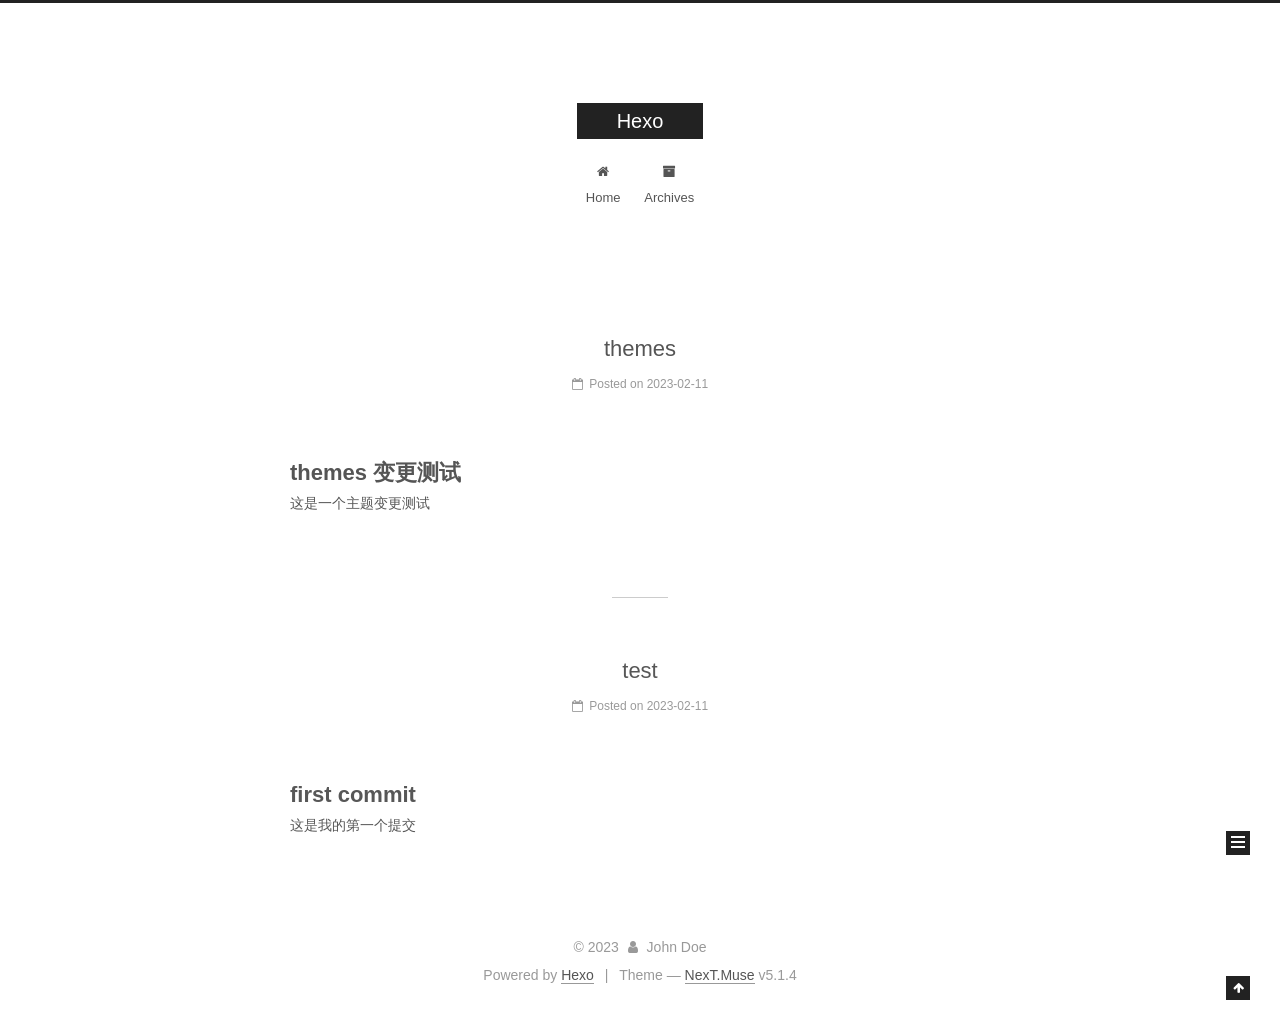
<file: index.html>
<!DOCTYPE html>



  


<html class="theme-next muse use-motion" lang="en">
<head>
  <meta charset="UTF-8"/>
<meta http-equiv="X-UA-Compatible" content="IE=edge" />
<meta name="viewport" content="width=device-width, initial-scale=1, maximum-scale=1"/>
<meta name="theme-color" content="#222">









<meta http-equiv="Cache-Control" content="no-transform" />
<meta http-equiv="Cache-Control" content="no-siteapp" />
















  
  
  <link href="/lib/fancybox/source/jquery.fancybox.css?v=2.1.5" rel="stylesheet" type="text/css" />







<link href="/lib/font-awesome/css/font-awesome.min.css?v=4.6.2" rel="stylesheet" type="text/css" />

<link href="/css/main.css?v=5.1.4" rel="stylesheet" type="text/css" />


  <link rel="apple-touch-icon" sizes="180x180" href="/images/apple-touch-icon-next.png?v=5.1.4">


  <link rel="icon" type="image/png" sizes="32x32" href="/images/favicon-32x32-next.png?v=5.1.4">


  <link rel="icon" type="image/png" sizes="16x16" href="/images/favicon-16x16-next.png?v=5.1.4">


  <link rel="mask-icon" href="/images/logo.svg?v=5.1.4" color="#222">





  <meta name="keywords" content="Hexo, NexT" />










<meta property="og:type" content="website">
<meta property="og:title" content="Hexo">
<meta property="og:url" content="http://example.com/index.html">
<meta property="og:site_name" content="Hexo">
<meta property="og:locale" content="en_US">
<meta property="article:author" content="John Doe">
<meta name="twitter:card" content="summary">



<script type="text/javascript" id="hexo.configurations">
  var NexT = window.NexT || {};
  var CONFIG = {
    root: '',
    scheme: 'Muse',
    version: '5.1.4',
    sidebar: {"position":"left","display":"post","offset":12,"b2t":false,"scrollpercent":false,"onmobile":false},
    fancybox: true,
    tabs: true,
    motion: {"enable":true,"async":false,"transition":{"post_block":"fadeIn","post_header":"slideDownIn","post_body":"slideDownIn","coll_header":"slideLeftIn","sidebar":"slideUpIn"}},
    duoshuo: {
      userId: '0',
      author: 'Author'
    },
    algolia: {
      applicationID: '',
      apiKey: '',
      indexName: '',
      hits: {"per_page":10},
      labels: {"input_placeholder":"Search for Posts","hits_empty":"We didn't find any results for the search: ${query}","hits_stats":"${hits} results found in ${time} ms"}
    }
  };
</script>



  <link rel="canonical" href="http://example.com/"/>





  <title>Hexo</title>
  








<meta name="generator" content="Hexo 6.3.0"></head>

<body itemscope itemtype="http://schema.org/WebPage" lang="en">

  
  
    
  

  <div class="container sidebar-position-left 
  page-home">
    <div class="headband"></div>

    <header id="header" class="header" itemscope itemtype="http://schema.org/WPHeader">
      <div class="header-inner"><div class="site-brand-wrapper">
  <div class="site-meta ">
    

    <div class="custom-logo-site-title">
      <a href="/"  class="brand" rel="start">
        <span class="logo-line-before"><i></i></span>
        <span class="site-title">Hexo</span>
        <span class="logo-line-after"><i></i></span>
      </a>
    </div>
      
        <p class="site-subtitle"></p>
      
  </div>

  <div class="site-nav-toggle">
    <button>
      <span class="btn-bar"></span>
      <span class="btn-bar"></span>
      <span class="btn-bar"></span>
    </button>
  </div>
</div>

<nav class="site-nav">
  

  
    <ul id="menu" class="menu">
      
        
        <li class="menu-item menu-item-home">
          <a href="/%20" rel="section">
            
              <i class="menu-item-icon fa fa-fw fa-home"></i> <br />
            
            Home
          </a>
        </li>
      
        
        <li class="menu-item menu-item-archives">
          <a href="/archives/%20" rel="section">
            
              <i class="menu-item-icon fa fa-fw fa-archive"></i> <br />
            
            Archives
          </a>
        </li>
      

      
    </ul>
  

  
</nav>



 </div>
    </header>

    <main id="main" class="main">
      <div class="main-inner">
        <div class="content-wrap">
          <div id="content" class="content">
            
  <section id="posts" class="posts-expand">
    
      

  

  
  
  

  <article class="post post-type-normal" itemscope itemtype="http://schema.org/Article">
  
  
  
  <div class="post-block">
    <link itemprop="mainEntityOfPage" href="http://example.com/2023/02/11/themes/">

    <span hidden itemprop="author" itemscope itemtype="http://schema.org/Person">
      <meta itemprop="name" content="">
      <meta itemprop="description" content="">
      <meta itemprop="image" content="/images/avatar.gif">
    </span>

    <span hidden itemprop="publisher" itemscope itemtype="http://schema.org/Organization">
      <meta itemprop="name" content="Hexo">
    </span>

    
      <header class="post-header">

        
        
          <h1 class="post-title" itemprop="name headline">
                
                <a class="post-title-link" href="/2023/02/11/themes/" itemprop="url">themes</a></h1>
        

        <div class="post-meta">
          <span class="post-time">
            
              <span class="post-meta-item-icon">
                <i class="fa fa-calendar-o"></i>
              </span>
              
                <span class="post-meta-item-text">Posted on</span>
              
              <time title="Post created" itemprop="dateCreated datePublished" datetime="2023-02-11T15:42:02+08:00">
                2023-02-11
              </time>
            

            

            
          </span>

          

          
            
          

          
          

          

          

          

        </div>
      </header>
    

    
    
    
    <div class="post-body" itemprop="articleBody">

      
      

      
        
          
            <h1 id="themes-变更测试"><a href="#themes-变更测试" class="headerlink" title="themes 变更测试"></a>themes 变更测试</h1><p>这是一个主题变更测试</p>

          
        
      
    </div>
    
    
    

    

    

    

    <footer class="post-footer">
      

      

      

      
      
        <div class="post-eof"></div>
      
    </footer>
  </div>
  
  
  
  </article>


    
      

  

  
  
  

  <article class="post post-type-normal" itemscope itemtype="http://schema.org/Article">
  
  
  
  <div class="post-block">
    <link itemprop="mainEntityOfPage" href="http://example.com/2023/02/11/test/">

    <span hidden itemprop="author" itemscope itemtype="http://schema.org/Person">
      <meta itemprop="name" content="">
      <meta itemprop="description" content="">
      <meta itemprop="image" content="/images/avatar.gif">
    </span>

    <span hidden itemprop="publisher" itemscope itemtype="http://schema.org/Organization">
      <meta itemprop="name" content="Hexo">
    </span>

    
      <header class="post-header">

        
        
          <h1 class="post-title" itemprop="name headline">
                
                <a class="post-title-link" href="/2023/02/11/test/" itemprop="url">test</a></h1>
        

        <div class="post-meta">
          <span class="post-time">
            
              <span class="post-meta-item-icon">
                <i class="fa fa-calendar-o"></i>
              </span>
              
                <span class="post-meta-item-text">Posted on</span>
              
              <time title="Post created" itemprop="dateCreated datePublished" datetime="2023-02-11T15:12:55+08:00">
                2023-02-11
              </time>
            

            

            
          </span>

          

          
            
          

          
          

          

          

          

        </div>
      </header>
    

    
    
    
    <div class="post-body" itemprop="articleBody">

      
      

      
        
          
            <h1 id="first-commit"><a href="#first-commit" class="headerlink" title="first commit"></a>first commit</h1><p>这是我的第一个提交</p>

          
        
      
    </div>
    
    
    

    

    

    

    <footer class="post-footer">
      

      

      

      
      
        <div class="post-eof"></div>
      
    </footer>
  </div>
  
  
  
  </article>


    
  </section>

  


          </div>
          


          

        </div>
        
          
  
  <div class="sidebar-toggle">
    <div class="sidebar-toggle-line-wrap">
      <span class="sidebar-toggle-line sidebar-toggle-line-first"></span>
      <span class="sidebar-toggle-line sidebar-toggle-line-middle"></span>
      <span class="sidebar-toggle-line sidebar-toggle-line-last"></span>
    </div>
  </div>

  <aside id="sidebar" class="sidebar">
    
    <div class="sidebar-inner">

      

      

      <section class="site-overview-wrap sidebar-panel sidebar-panel-active">
        <div class="site-overview">
          <div class="site-author motion-element" itemprop="author" itemscope itemtype="http://schema.org/Person">
            
              <p class="site-author-name" itemprop="name"></p>
              <p class="site-description motion-element" itemprop="description"></p>
          </div>

          <nav class="site-state motion-element">

            
              <div class="site-state-item site-state-posts">
              
                <a href="/archives/%20%7C%7C%20archive">
              
                  <span class="site-state-item-count">2</span>
                  <span class="site-state-item-name">posts</span>
                </a>
              </div>
            

            

            
              
              
              <div class="site-state-item site-state-tags">
                
                  <span class="site-state-item-count">1</span>
                  <span class="site-state-item-name">tags</span>
                
              </div>
            

          </nav>

          

          

          
          

          
          

          

        </div>
      </section>

      

      

    </div>
  </aside>


        
      </div>
    </main>

    <footer id="footer" class="footer">
      <div class="footer-inner">
        <div class="copyright">&copy; <span itemprop="copyrightYear">2023</span>
  <span class="with-love">
    <i class="fa fa-user"></i>
  </span>
  <span class="author" itemprop="copyrightHolder">John Doe</span>

  
</div>


  <div class="powered-by">Powered by <a class="theme-link" target="_blank" href="https://hexo.io">Hexo</a></div>



  <span class="post-meta-divider">|</span>



  <div class="theme-info">Theme &mdash; <a class="theme-link" target="_blank" href="https://github.com/iissnan/hexo-theme-next">NexT.Muse</a> v5.1.4</div>




        







        
      </div>
    </footer>

    
      <div class="back-to-top">
        <i class="fa fa-arrow-up"></i>
        
      </div>
    

    

  </div>

  

<script type="text/javascript">
  if (Object.prototype.toString.call(window.Promise) !== '[object Function]') {
    window.Promise = null;
  }
</script>









  












  
  
    <script type="text/javascript" src="/lib/jquery/index.js?v=2.1.3"></script>
  

  
  
    <script type="text/javascript" src="/lib/fastclick/lib/fastclick.min.js?v=1.0.6"></script>
  

  
  
    <script type="text/javascript" src="/lib/jquery_lazyload/jquery.lazyload.js?v=1.9.7"></script>
  

  
  
    <script type="text/javascript" src="/lib/velocity/velocity.min.js?v=1.2.1"></script>
  

  
  
    <script type="text/javascript" src="/lib/velocity/velocity.ui.min.js?v=1.2.1"></script>
  

  
  
    <script type="text/javascript" src="/lib/fancybox/source/jquery.fancybox.pack.js?v=2.1.5"></script>
  


  


  <script type="text/javascript" src="/js/src/utils.js?v=5.1.4"></script>

  <script type="text/javascript" src="/js/src/motion.js?v=5.1.4"></script>



  
  

  

  


  <script type="text/javascript" src="/js/src/bootstrap.js?v=5.1.4"></script>



  


  




	





  





  












  





  

  

  

  
  

  

  

  

</body>
</html>
</file>
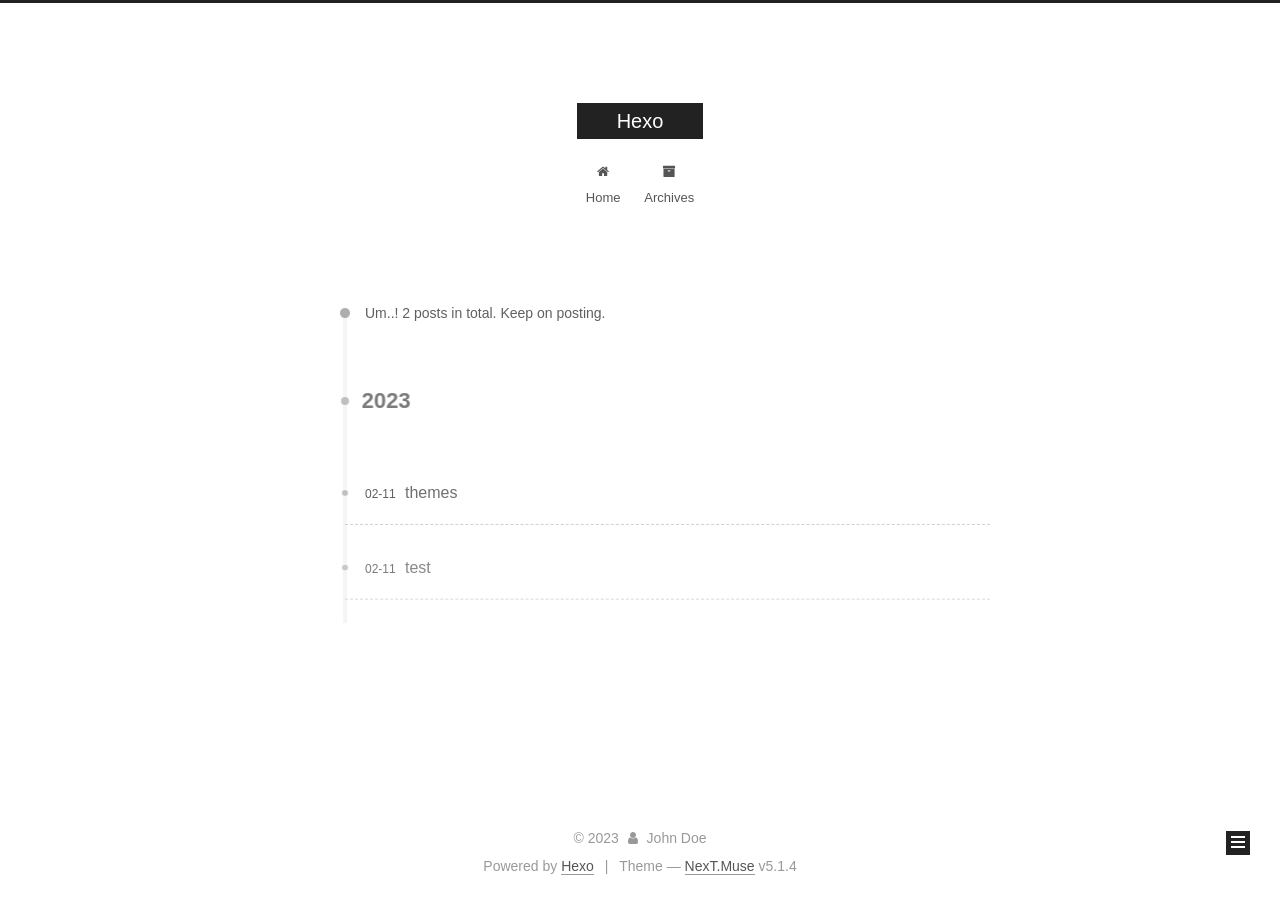
<file: archives/index.html>
<!DOCTYPE html>



  


<html class="theme-next muse use-motion" lang="en">
<head>
  <meta charset="UTF-8"/>
<meta http-equiv="X-UA-Compatible" content="IE=edge" />
<meta name="viewport" content="width=device-width, initial-scale=1, maximum-scale=1"/>
<meta name="theme-color" content="#222">









<meta http-equiv="Cache-Control" content="no-transform" />
<meta http-equiv="Cache-Control" content="no-siteapp" />
















  
  
  <link href="/lib/fancybox/source/jquery.fancybox.css?v=2.1.5" rel="stylesheet" type="text/css" />







<link href="/lib/font-awesome/css/font-awesome.min.css?v=4.6.2" rel="stylesheet" type="text/css" />

<link href="/css/main.css?v=5.1.4" rel="stylesheet" type="text/css" />


  <link rel="apple-touch-icon" sizes="180x180" href="/images/apple-touch-icon-next.png?v=5.1.4">


  <link rel="icon" type="image/png" sizes="32x32" href="/images/favicon-32x32-next.png?v=5.1.4">


  <link rel="icon" type="image/png" sizes="16x16" href="/images/favicon-16x16-next.png?v=5.1.4">


  <link rel="mask-icon" href="/images/logo.svg?v=5.1.4" color="#222">





  <meta name="keywords" content="Hexo, NexT" />










<meta property="og:type" content="website">
<meta property="og:title" content="Hexo">
<meta property="og:url" content="http://example.com/archives/index.html">
<meta property="og:site_name" content="Hexo">
<meta property="og:locale" content="en_US">
<meta property="article:author" content="John Doe">
<meta name="twitter:card" content="summary">



<script type="text/javascript" id="hexo.configurations">
  var NexT = window.NexT || {};
  var CONFIG = {
    root: '',
    scheme: 'Muse',
    version: '5.1.4',
    sidebar: {"position":"left","display":"post","offset":12,"b2t":false,"scrollpercent":false,"onmobile":false},
    fancybox: true,
    tabs: true,
    motion: {"enable":true,"async":false,"transition":{"post_block":"fadeIn","post_header":"slideDownIn","post_body":"slideDownIn","coll_header":"slideLeftIn","sidebar":"slideUpIn"}},
    duoshuo: {
      userId: '0',
      author: 'Author'
    },
    algolia: {
      applicationID: '',
      apiKey: '',
      indexName: '',
      hits: {"per_page":10},
      labels: {"input_placeholder":"Search for Posts","hits_empty":"We didn't find any results for the search: ${query}","hits_stats":"${hits} results found in ${time} ms"}
    }
  };
</script>



  <link rel="canonical" href="http://example.com/archives/"/>





  <title>Archive | Hexo</title>
  








<meta name="generator" content="Hexo 6.3.0"></head>

<body itemscope itemtype="http://schema.org/WebPage" lang="en">

  
  
    
  

  <div class="container sidebar-position-left page-archive">
    <div class="headband"></div>

    <header id="header" class="header" itemscope itemtype="http://schema.org/WPHeader">
      <div class="header-inner"><div class="site-brand-wrapper">
  <div class="site-meta ">
    

    <div class="custom-logo-site-title">
      <a href="/"  class="brand" rel="start">
        <span class="logo-line-before"><i></i></span>
        <span class="site-title">Hexo</span>
        <span class="logo-line-after"><i></i></span>
      </a>
    </div>
      
        <p class="site-subtitle"></p>
      
  </div>

  <div class="site-nav-toggle">
    <button>
      <span class="btn-bar"></span>
      <span class="btn-bar"></span>
      <span class="btn-bar"></span>
    </button>
  </div>
</div>

<nav class="site-nav">
  

  
    <ul id="menu" class="menu">
      
        
        <li class="menu-item menu-item-home">
          <a href="/%20" rel="section">
            
              <i class="menu-item-icon fa fa-fw fa-home"></i> <br />
            
            Home
          </a>
        </li>
      
        
        <li class="menu-item menu-item-archives">
          <a href="/archives/%20" rel="section">
            
              <i class="menu-item-icon fa fa-fw fa-archive"></i> <br />
            
            Archives
          </a>
        </li>
      

      
    </ul>
  

  
</nav>



 </div>
    </header>

    <main id="main" class="main">
      <div class="main-inner">
        <div class="content-wrap">
          <div id="content" class="content">
            

  
  
  
  <div class="post-block archive">
    <div id="posts" class="posts-collapse">
      <span class="archive-move-on"></span>

      <span class="archive-page-counter">
        
        
        
          
        
        Um..! 2 posts in total. Keep on posting.
      </span>

      

        
        
        

        
          
          <div class="collection-title">
            <h1 class="archive-year" id="archive-year-2023">2023</h1>
          </div>
        
        

        

  <article class="post post-type-normal" itemscope itemtype="http://schema.org/Article">
    <header class="post-header">

      <h2 class="post-title">
        
            <a class="post-title-link" href="/2023/02/11/themes/" itemprop="url">
              
                <span itemprop="name">themes</span>
              
            </a>
        
      </h2>

      <div class="post-meta">
        <time class="post-time" itemprop="dateCreated"
              datetime="2023-02-11T15:42:02+08:00"
              content="2023-02-11" >
          02-11
        </time>
      </div>

    </header>
  </article>



      

        
        
        

        
        

        

  <article class="post post-type-normal" itemscope itemtype="http://schema.org/Article">
    <header class="post-header">

      <h2 class="post-title">
        
            <a class="post-title-link" href="/2023/02/11/test/" itemprop="url">
              
                <span itemprop="name">test</span>
              
            </a>
        
      </h2>

      <div class="post-meta">
        <time class="post-time" itemprop="dateCreated"
              datetime="2023-02-11T15:12:55+08:00"
              content="2023-02-11" >
          02-11
        </time>
      </div>

    </header>
  </article>



      

    </div>
  </div>
  
  
  

  



          </div>
          


          

        </div>
        
          
  
  <div class="sidebar-toggle">
    <div class="sidebar-toggle-line-wrap">
      <span class="sidebar-toggle-line sidebar-toggle-line-first"></span>
      <span class="sidebar-toggle-line sidebar-toggle-line-middle"></span>
      <span class="sidebar-toggle-line sidebar-toggle-line-last"></span>
    </div>
  </div>

  <aside id="sidebar" class="sidebar">
    
    <div class="sidebar-inner">

      

      

      <section class="site-overview-wrap sidebar-panel sidebar-panel-active">
        <div class="site-overview">
          <div class="site-author motion-element" itemprop="author" itemscope itemtype="http://schema.org/Person">
            
              <p class="site-author-name" itemprop="name"></p>
              <p class="site-description motion-element" itemprop="description"></p>
          </div>

          <nav class="site-state motion-element">

            
              <div class="site-state-item site-state-posts">
              
                <a href="/archives/%20%7C%7C%20archive">
              
                  <span class="site-state-item-count">2</span>
                  <span class="site-state-item-name">posts</span>
                </a>
              </div>
            

            

            
              
              
              <div class="site-state-item site-state-tags">
                
                  <span class="site-state-item-count">1</span>
                  <span class="site-state-item-name">tags</span>
                
              </div>
            

          </nav>

          

          

          
          

          
          

          

        </div>
      </section>

      

      

    </div>
  </aside>


        
      </div>
    </main>

    <footer id="footer" class="footer">
      <div class="footer-inner">
        <div class="copyright">&copy; <span itemprop="copyrightYear">2023</span>
  <span class="with-love">
    <i class="fa fa-user"></i>
  </span>
  <span class="author" itemprop="copyrightHolder">John Doe</span>

  
</div>


  <div class="powered-by">Powered by <a class="theme-link" target="_blank" href="https://hexo.io">Hexo</a></div>



  <span class="post-meta-divider">|</span>



  <div class="theme-info">Theme &mdash; <a class="theme-link" target="_blank" href="https://github.com/iissnan/hexo-theme-next">NexT.Muse</a> v5.1.4</div>




        







        
      </div>
    </footer>

    
      <div class="back-to-top">
        <i class="fa fa-arrow-up"></i>
        
      </div>
    

    

  </div>

  

<script type="text/javascript">
  if (Object.prototype.toString.call(window.Promise) !== '[object Function]') {
    window.Promise = null;
  }
</script>









  












  
  
    <script type="text/javascript" src="/lib/jquery/index.js?v=2.1.3"></script>
  

  
  
    <script type="text/javascript" src="/lib/fastclick/lib/fastclick.min.js?v=1.0.6"></script>
  

  
  
    <script type="text/javascript" src="/lib/jquery_lazyload/jquery.lazyload.js?v=1.9.7"></script>
  

  
  
    <script type="text/javascript" src="/lib/velocity/velocity.min.js?v=1.2.1"></script>
  

  
  
    <script type="text/javascript" src="/lib/velocity/velocity.ui.min.js?v=1.2.1"></script>
  

  
  
    <script type="text/javascript" src="/lib/fancybox/source/jquery.fancybox.pack.js?v=2.1.5"></script>
  


  


  <script type="text/javascript" src="/js/src/utils.js?v=5.1.4"></script>

  <script type="text/javascript" src="/js/src/motion.js?v=5.1.4"></script>



  
  

  

  


  <script type="text/javascript" src="/js/src/bootstrap.js?v=5.1.4"></script>



  


  




	





  





  












  





  

  

  

  
  

  

  

  

</body>
</html>
</file>
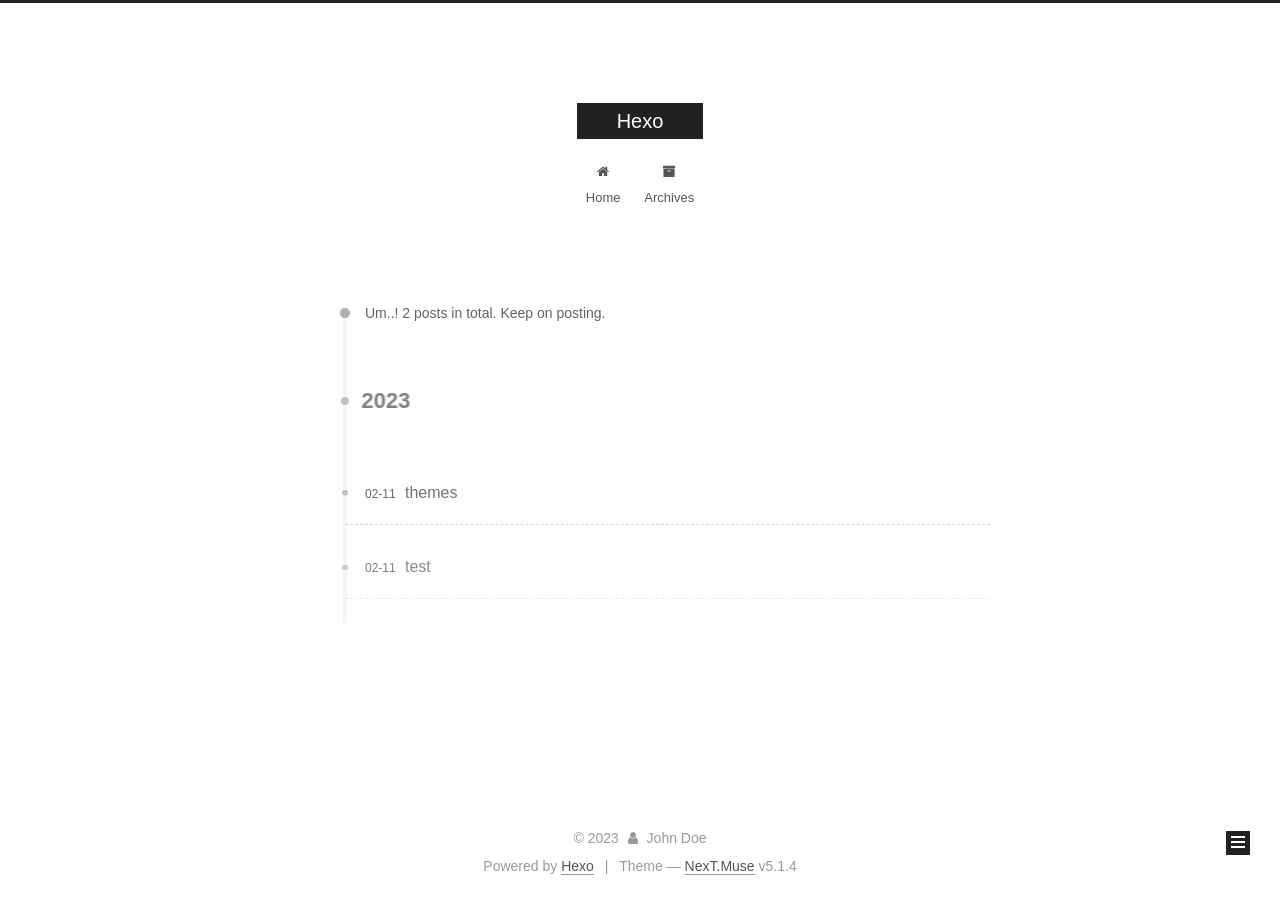
<file: archives/2023/index.html>
<!DOCTYPE html>



  


<html class="theme-next muse use-motion" lang="en">
<head>
  <meta charset="UTF-8"/>
<meta http-equiv="X-UA-Compatible" content="IE=edge" />
<meta name="viewport" content="width=device-width, initial-scale=1, maximum-scale=1"/>
<meta name="theme-color" content="#222">









<meta http-equiv="Cache-Control" content="no-transform" />
<meta http-equiv="Cache-Control" content="no-siteapp" />
















  
  
  <link href="/lib/fancybox/source/jquery.fancybox.css?v=2.1.5" rel="stylesheet" type="text/css" />







<link href="/lib/font-awesome/css/font-awesome.min.css?v=4.6.2" rel="stylesheet" type="text/css" />

<link href="/css/main.css?v=5.1.4" rel="stylesheet" type="text/css" />


  <link rel="apple-touch-icon" sizes="180x180" href="/images/apple-touch-icon-next.png?v=5.1.4">


  <link rel="icon" type="image/png" sizes="32x32" href="/images/favicon-32x32-next.png?v=5.1.4">


  <link rel="icon" type="image/png" sizes="16x16" href="/images/favicon-16x16-next.png?v=5.1.4">


  <link rel="mask-icon" href="/images/logo.svg?v=5.1.4" color="#222">





  <meta name="keywords" content="Hexo, NexT" />










<meta property="og:type" content="website">
<meta property="og:title" content="Hexo">
<meta property="og:url" content="http://example.com/archives/2023/index.html">
<meta property="og:site_name" content="Hexo">
<meta property="og:locale" content="en_US">
<meta property="article:author" content="John Doe">
<meta name="twitter:card" content="summary">



<script type="text/javascript" id="hexo.configurations">
  var NexT = window.NexT || {};
  var CONFIG = {
    root: '',
    scheme: 'Muse',
    version: '5.1.4',
    sidebar: {"position":"left","display":"post","offset":12,"b2t":false,"scrollpercent":false,"onmobile":false},
    fancybox: true,
    tabs: true,
    motion: {"enable":true,"async":false,"transition":{"post_block":"fadeIn","post_header":"slideDownIn","post_body":"slideDownIn","coll_header":"slideLeftIn","sidebar":"slideUpIn"}},
    duoshuo: {
      userId: '0',
      author: 'Author'
    },
    algolia: {
      applicationID: '',
      apiKey: '',
      indexName: '',
      hits: {"per_page":10},
      labels: {"input_placeholder":"Search for Posts","hits_empty":"We didn't find any results for the search: ${query}","hits_stats":"${hits} results found in ${time} ms"}
    }
  };
</script>



  <link rel="canonical" href="http://example.com/archives/2023/"/>





  <title>Archive | Hexo</title>
  








<meta name="generator" content="Hexo 6.3.0"></head>

<body itemscope itemtype="http://schema.org/WebPage" lang="en">

  
  
    
  

  <div class="container sidebar-position-left page-archive">
    <div class="headband"></div>

    <header id="header" class="header" itemscope itemtype="http://schema.org/WPHeader">
      <div class="header-inner"><div class="site-brand-wrapper">
  <div class="site-meta ">
    

    <div class="custom-logo-site-title">
      <a href="/"  class="brand" rel="start">
        <span class="logo-line-before"><i></i></span>
        <span class="site-title">Hexo</span>
        <span class="logo-line-after"><i></i></span>
      </a>
    </div>
      
        <p class="site-subtitle"></p>
      
  </div>

  <div class="site-nav-toggle">
    <button>
      <span class="btn-bar"></span>
      <span class="btn-bar"></span>
      <span class="btn-bar"></span>
    </button>
  </div>
</div>

<nav class="site-nav">
  

  
    <ul id="menu" class="menu">
      
        
        <li class="menu-item menu-item-home">
          <a href="/%20" rel="section">
            
              <i class="menu-item-icon fa fa-fw fa-home"></i> <br />
            
            Home
          </a>
        </li>
      
        
        <li class="menu-item menu-item-archives">
          <a href="/archives/%20" rel="section">
            
              <i class="menu-item-icon fa fa-fw fa-archive"></i> <br />
            
            Archives
          </a>
        </li>
      

      
    </ul>
  

  
</nav>



 </div>
    </header>

    <main id="main" class="main">
      <div class="main-inner">
        <div class="content-wrap">
          <div id="content" class="content">
            

  
  
  
  <div class="post-block archive">
    <div id="posts" class="posts-collapse">
      <span class="archive-move-on"></span>

      <span class="archive-page-counter">
        
        
        
          
        
        Um..! 2 posts in total. Keep on posting.
      </span>

      

        
        
        

        
          
          <div class="collection-title">
            <h1 class="archive-year" id="archive-year-2023">2023</h1>
          </div>
        
        

        

  <article class="post post-type-normal" itemscope itemtype="http://schema.org/Article">
    <header class="post-header">

      <h2 class="post-title">
        
            <a class="post-title-link" href="/2023/02/11/themes/" itemprop="url">
              
                <span itemprop="name">themes</span>
              
            </a>
        
      </h2>

      <div class="post-meta">
        <time class="post-time" itemprop="dateCreated"
              datetime="2023-02-11T15:42:02+08:00"
              content="2023-02-11" >
          02-11
        </time>
      </div>

    </header>
  </article>



      

        
        
        

        
        

        

  <article class="post post-type-normal" itemscope itemtype="http://schema.org/Article">
    <header class="post-header">

      <h2 class="post-title">
        
            <a class="post-title-link" href="/2023/02/11/test/" itemprop="url">
              
                <span itemprop="name">test</span>
              
            </a>
        
      </h2>

      <div class="post-meta">
        <time class="post-time" itemprop="dateCreated"
              datetime="2023-02-11T15:12:55+08:00"
              content="2023-02-11" >
          02-11
        </time>
      </div>

    </header>
  </article>



      

    </div>
  </div>
  
  
  

  



          </div>
          


          

        </div>
        
          
  
  <div class="sidebar-toggle">
    <div class="sidebar-toggle-line-wrap">
      <span class="sidebar-toggle-line sidebar-toggle-line-first"></span>
      <span class="sidebar-toggle-line sidebar-toggle-line-middle"></span>
      <span class="sidebar-toggle-line sidebar-toggle-line-last"></span>
    </div>
  </div>

  <aside id="sidebar" class="sidebar">
    
    <div class="sidebar-inner">

      

      

      <section class="site-overview-wrap sidebar-panel sidebar-panel-active">
        <div class="site-overview">
          <div class="site-author motion-element" itemprop="author" itemscope itemtype="http://schema.org/Person">
            
              <p class="site-author-name" itemprop="name"></p>
              <p class="site-description motion-element" itemprop="description"></p>
          </div>

          <nav class="site-state motion-element">

            
              <div class="site-state-item site-state-posts">
              
                <a href="/archives/%20%7C%7C%20archive">
              
                  <span class="site-state-item-count">2</span>
                  <span class="site-state-item-name">posts</span>
                </a>
              </div>
            

            

            
              
              
              <div class="site-state-item site-state-tags">
                
                  <span class="site-state-item-count">1</span>
                  <span class="site-state-item-name">tags</span>
                
              </div>
            

          </nav>

          

          

          
          

          
          

          

        </div>
      </section>

      

      

    </div>
  </aside>


        
      </div>
    </main>

    <footer id="footer" class="footer">
      <div class="footer-inner">
        <div class="copyright">&copy; <span itemprop="copyrightYear">2023</span>
  <span class="with-love">
    <i class="fa fa-user"></i>
  </span>
  <span class="author" itemprop="copyrightHolder">John Doe</span>

  
</div>


  <div class="powered-by">Powered by <a class="theme-link" target="_blank" href="https://hexo.io">Hexo</a></div>



  <span class="post-meta-divider">|</span>



  <div class="theme-info">Theme &mdash; <a class="theme-link" target="_blank" href="https://github.com/iissnan/hexo-theme-next">NexT.Muse</a> v5.1.4</div>




        







        
      </div>
    </footer>

    
      <div class="back-to-top">
        <i class="fa fa-arrow-up"></i>
        
      </div>
    

    

  </div>

  

<script type="text/javascript">
  if (Object.prototype.toString.call(window.Promise) !== '[object Function]') {
    window.Promise = null;
  }
</script>









  












  
  
    <script type="text/javascript" src="/lib/jquery/index.js?v=2.1.3"></script>
  

  
  
    <script type="text/javascript" src="/lib/fastclick/lib/fastclick.min.js?v=1.0.6"></script>
  

  
  
    <script type="text/javascript" src="/lib/jquery_lazyload/jquery.lazyload.js?v=1.9.7"></script>
  

  
  
    <script type="text/javascript" src="/lib/velocity/velocity.min.js?v=1.2.1"></script>
  

  
  
    <script type="text/javascript" src="/lib/velocity/velocity.ui.min.js?v=1.2.1"></script>
  

  
  
    <script type="text/javascript" src="/lib/fancybox/source/jquery.fancybox.pack.js?v=2.1.5"></script>
  


  


  <script type="text/javascript" src="/js/src/utils.js?v=5.1.4"></script>

  <script type="text/javascript" src="/js/src/motion.js?v=5.1.4"></script>



  
  

  

  


  <script type="text/javascript" src="/js/src/bootstrap.js?v=5.1.4"></script>



  


  




	





  





  












  





  

  

  

  
  

  

  

  

</body>
</html>
</file>
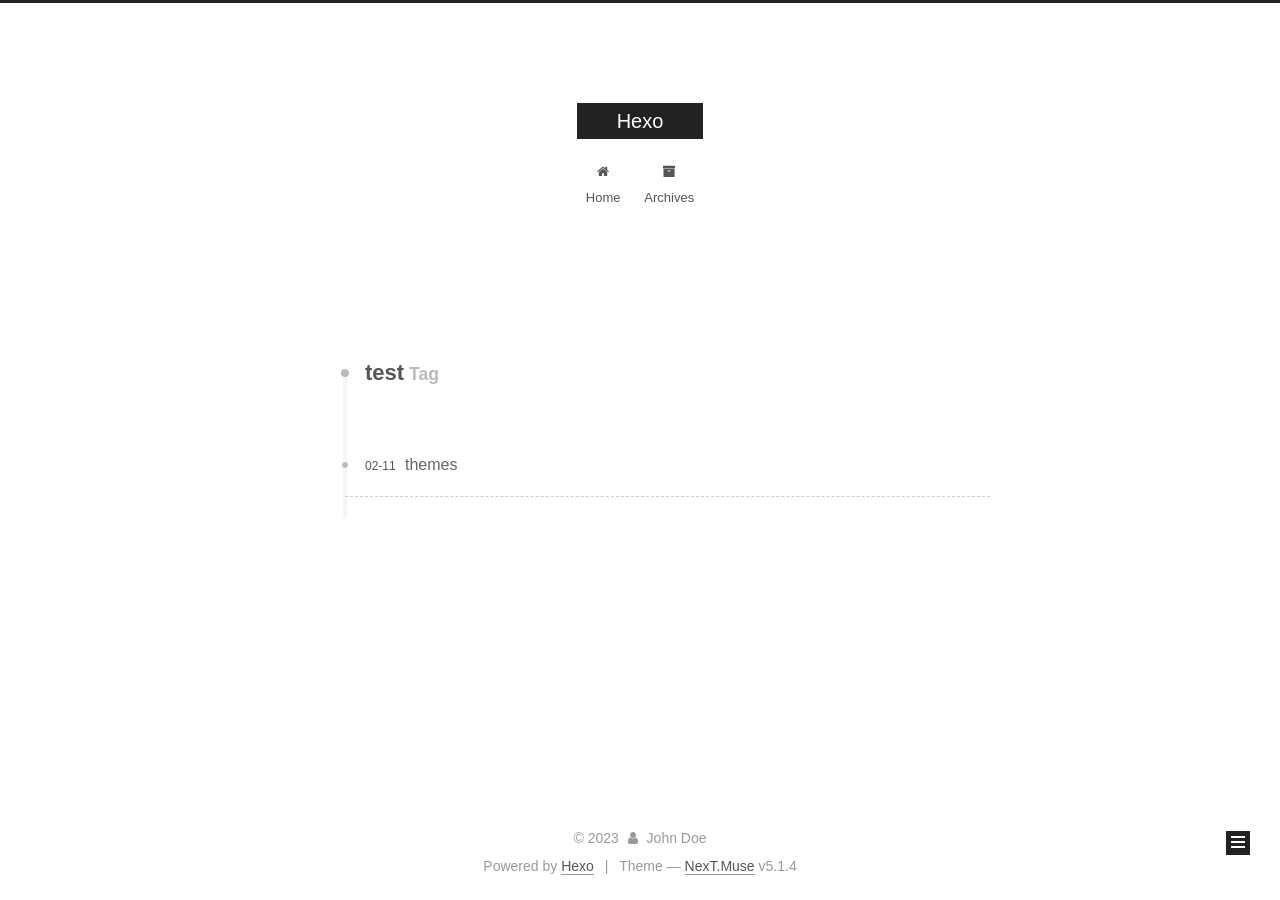
<file: tags/test/index.html>
<!DOCTYPE html>



  


<html class="theme-next muse use-motion" lang="en">
<head>
  <meta charset="UTF-8"/>
<meta http-equiv="X-UA-Compatible" content="IE=edge" />
<meta name="viewport" content="width=device-width, initial-scale=1, maximum-scale=1"/>
<meta name="theme-color" content="#222">









<meta http-equiv="Cache-Control" content="no-transform" />
<meta http-equiv="Cache-Control" content="no-siteapp" />
















  
  
  <link href="/lib/fancybox/source/jquery.fancybox.css?v=2.1.5" rel="stylesheet" type="text/css" />







<link href="/lib/font-awesome/css/font-awesome.min.css?v=4.6.2" rel="stylesheet" type="text/css" />

<link href="/css/main.css?v=5.1.4" rel="stylesheet" type="text/css" />


  <link rel="apple-touch-icon" sizes="180x180" href="/images/apple-touch-icon-next.png?v=5.1.4">


  <link rel="icon" type="image/png" sizes="32x32" href="/images/favicon-32x32-next.png?v=5.1.4">


  <link rel="icon" type="image/png" sizes="16x16" href="/images/favicon-16x16-next.png?v=5.1.4">


  <link rel="mask-icon" href="/images/logo.svg?v=5.1.4" color="#222">





  <meta name="keywords" content="Hexo, NexT" />










<meta property="og:type" content="website">
<meta property="og:title" content="Hexo">
<meta property="og:url" content="http://example.com/tags/test/index.html">
<meta property="og:site_name" content="Hexo">
<meta property="og:locale" content="en_US">
<meta property="article:author" content="John Doe">
<meta name="twitter:card" content="summary">



<script type="text/javascript" id="hexo.configurations">
  var NexT = window.NexT || {};
  var CONFIG = {
    root: '',
    scheme: 'Muse',
    version: '5.1.4',
    sidebar: {"position":"left","display":"post","offset":12,"b2t":false,"scrollpercent":false,"onmobile":false},
    fancybox: true,
    tabs: true,
    motion: {"enable":true,"async":false,"transition":{"post_block":"fadeIn","post_header":"slideDownIn","post_body":"slideDownIn","coll_header":"slideLeftIn","sidebar":"slideUpIn"}},
    duoshuo: {
      userId: '0',
      author: 'Author'
    },
    algolia: {
      applicationID: '',
      apiKey: '',
      indexName: '',
      hits: {"per_page":10},
      labels: {"input_placeholder":"Search for Posts","hits_empty":"We didn't find any results for the search: ${query}","hits_stats":"${hits} results found in ${time} ms"}
    }
  };
</script>



  <link rel="canonical" href="http://example.com/tags/test/"/>





  <title>Tag: test | Hexo</title>
  








<meta name="generator" content="Hexo 6.3.0"></head>

<body itemscope itemtype="http://schema.org/WebPage" lang="en">

  
  
    
  

  <div class="container sidebar-position-left ">
    <div class="headband"></div>

    <header id="header" class="header" itemscope itemtype="http://schema.org/WPHeader">
      <div class="header-inner"><div class="site-brand-wrapper">
  <div class="site-meta ">
    

    <div class="custom-logo-site-title">
      <a href="/"  class="brand" rel="start">
        <span class="logo-line-before"><i></i></span>
        <span class="site-title">Hexo</span>
        <span class="logo-line-after"><i></i></span>
      </a>
    </div>
      
        <p class="site-subtitle"></p>
      
  </div>

  <div class="site-nav-toggle">
    <button>
      <span class="btn-bar"></span>
      <span class="btn-bar"></span>
      <span class="btn-bar"></span>
    </button>
  </div>
</div>

<nav class="site-nav">
  

  
    <ul id="menu" class="menu">
      
        
        <li class="menu-item menu-item-home">
          <a href="/%20" rel="section">
            
              <i class="menu-item-icon fa fa-fw fa-home"></i> <br />
            
            Home
          </a>
        </li>
      
        
        <li class="menu-item menu-item-archives">
          <a href="/archives/%20" rel="section">
            
              <i class="menu-item-icon fa fa-fw fa-archive"></i> <br />
            
            Archives
          </a>
        </li>
      

      
    </ul>
  

  
</nav>



 </div>
    </header>

    <main id="main" class="main">
      <div class="main-inner">
        <div class="content-wrap">
          <div id="content" class="content">
            

  
  
  
  <div class="post-block tag">

    <div id="posts" class="posts-collapse">
      <div class="collection-title">
        <h1>test<small>Tag</small>
        </h1>
      </div>

      
        

  <article class="post post-type-normal" itemscope itemtype="http://schema.org/Article">
    <header class="post-header">

      <h2 class="post-title">
        
            <a class="post-title-link" href="/2023/02/11/themes/" itemprop="url">
              
                <span itemprop="name">themes</span>
              
            </a>
        
      </h2>

      <div class="post-meta">
        <time class="post-time" itemprop="dateCreated"
              datetime="2023-02-11T15:42:02+08:00"
              content="2023-02-11" >
          02-11
        </time>
      </div>

    </header>
  </article>


      
    </div>

  </div>
  
  
  

  


          </div>
          


          

        </div>
        
          
  
  <div class="sidebar-toggle">
    <div class="sidebar-toggle-line-wrap">
      <span class="sidebar-toggle-line sidebar-toggle-line-first"></span>
      <span class="sidebar-toggle-line sidebar-toggle-line-middle"></span>
      <span class="sidebar-toggle-line sidebar-toggle-line-last"></span>
    </div>
  </div>

  <aside id="sidebar" class="sidebar">
    
    <div class="sidebar-inner">

      

      

      <section class="site-overview-wrap sidebar-panel sidebar-panel-active">
        <div class="site-overview">
          <div class="site-author motion-element" itemprop="author" itemscope itemtype="http://schema.org/Person">
            
              <p class="site-author-name" itemprop="name"></p>
              <p class="site-description motion-element" itemprop="description"></p>
          </div>

          <nav class="site-state motion-element">

            
              <div class="site-state-item site-state-posts">
              
                <a href="/archives/%20%7C%7C%20archive">
              
                  <span class="site-state-item-count">2</span>
                  <span class="site-state-item-name">posts</span>
                </a>
              </div>
            

            

            
              
              
              <div class="site-state-item site-state-tags">
                
                  <span class="site-state-item-count">1</span>
                  <span class="site-state-item-name">tags</span>
                
              </div>
            

          </nav>

          

          

          
          

          
          

          

        </div>
      </section>

      

      

    </div>
  </aside>


        
      </div>
    </main>

    <footer id="footer" class="footer">
      <div class="footer-inner">
        <div class="copyright">&copy; <span itemprop="copyrightYear">2023</span>
  <span class="with-love">
    <i class="fa fa-user"></i>
  </span>
  <span class="author" itemprop="copyrightHolder">John Doe</span>

  
</div>


  <div class="powered-by">Powered by <a class="theme-link" target="_blank" href="https://hexo.io">Hexo</a></div>



  <span class="post-meta-divider">|</span>



  <div class="theme-info">Theme &mdash; <a class="theme-link" target="_blank" href="https://github.com/iissnan/hexo-theme-next">NexT.Muse</a> v5.1.4</div>




        







        
      </div>
    </footer>

    
      <div class="back-to-top">
        <i class="fa fa-arrow-up"></i>
        
      </div>
    

    

  </div>

  

<script type="text/javascript">
  if (Object.prototype.toString.call(window.Promise) !== '[object Function]') {
    window.Promise = null;
  }
</script>









  












  
  
    <script type="text/javascript" src="/lib/jquery/index.js?v=2.1.3"></script>
  

  
  
    <script type="text/javascript" src="/lib/fastclick/lib/fastclick.min.js?v=1.0.6"></script>
  

  
  
    <script type="text/javascript" src="/lib/jquery_lazyload/jquery.lazyload.js?v=1.9.7"></script>
  

  
  
    <script type="text/javascript" src="/lib/velocity/velocity.min.js?v=1.2.1"></script>
  

  
  
    <script type="text/javascript" src="/lib/velocity/velocity.ui.min.js?v=1.2.1"></script>
  

  
  
    <script type="text/javascript" src="/lib/fancybox/source/jquery.fancybox.pack.js?v=2.1.5"></script>
  


  


  <script type="text/javascript" src="/js/src/utils.js?v=5.1.4"></script>

  <script type="text/javascript" src="/js/src/motion.js?v=5.1.4"></script>



  
  

  

  


  <script type="text/javascript" src="/js/src/bootstrap.js?v=5.1.4"></script>



  


  




	





  





  












  





  

  

  

  
  

  

  

  

</body>
</html>
</file>
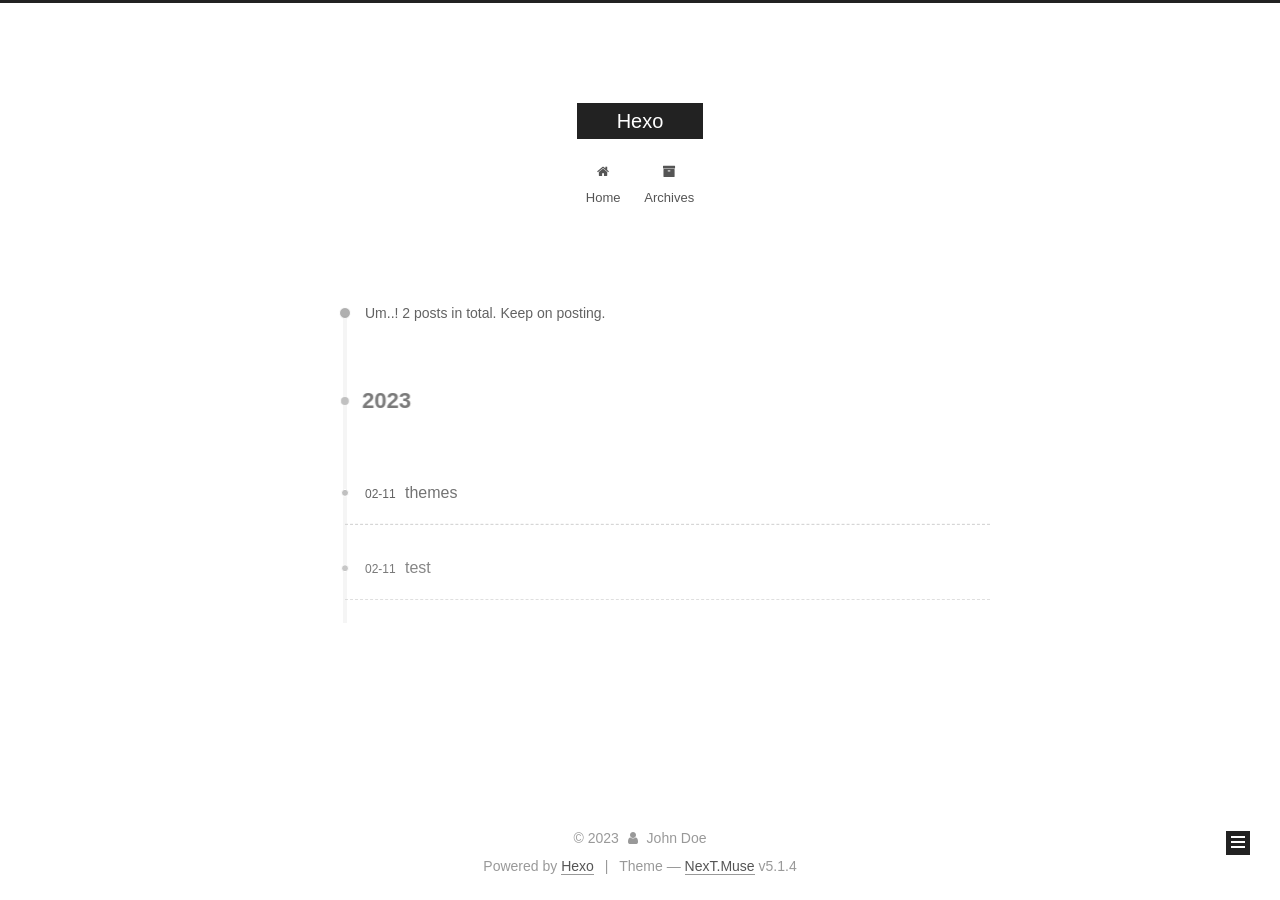
<file: archives/2023/02/index.html>
<!DOCTYPE html>



  


<html class="theme-next muse use-motion" lang="en">
<head>
  <meta charset="UTF-8"/>
<meta http-equiv="X-UA-Compatible" content="IE=edge" />
<meta name="viewport" content="width=device-width, initial-scale=1, maximum-scale=1"/>
<meta name="theme-color" content="#222">









<meta http-equiv="Cache-Control" content="no-transform" />
<meta http-equiv="Cache-Control" content="no-siteapp" />
















  
  
  <link href="/lib/fancybox/source/jquery.fancybox.css?v=2.1.5" rel="stylesheet" type="text/css" />







<link href="/lib/font-awesome/css/font-awesome.min.css?v=4.6.2" rel="stylesheet" type="text/css" />

<link href="/css/main.css?v=5.1.4" rel="stylesheet" type="text/css" />


  <link rel="apple-touch-icon" sizes="180x180" href="/images/apple-touch-icon-next.png?v=5.1.4">


  <link rel="icon" type="image/png" sizes="32x32" href="/images/favicon-32x32-next.png?v=5.1.4">


  <link rel="icon" type="image/png" sizes="16x16" href="/images/favicon-16x16-next.png?v=5.1.4">


  <link rel="mask-icon" href="/images/logo.svg?v=5.1.4" color="#222">





  <meta name="keywords" content="Hexo, NexT" />










<meta property="og:type" content="website">
<meta property="og:title" content="Hexo">
<meta property="og:url" content="http://example.com/archives/2023/02/index.html">
<meta property="og:site_name" content="Hexo">
<meta property="og:locale" content="en_US">
<meta property="article:author" content="John Doe">
<meta name="twitter:card" content="summary">



<script type="text/javascript" id="hexo.configurations">
  var NexT = window.NexT || {};
  var CONFIG = {
    root: '',
    scheme: 'Muse',
    version: '5.1.4',
    sidebar: {"position":"left","display":"post","offset":12,"b2t":false,"scrollpercent":false,"onmobile":false},
    fancybox: true,
    tabs: true,
    motion: {"enable":true,"async":false,"transition":{"post_block":"fadeIn","post_header":"slideDownIn","post_body":"slideDownIn","coll_header":"slideLeftIn","sidebar":"slideUpIn"}},
    duoshuo: {
      userId: '0',
      author: 'Author'
    },
    algolia: {
      applicationID: '',
      apiKey: '',
      indexName: '',
      hits: {"per_page":10},
      labels: {"input_placeholder":"Search for Posts","hits_empty":"We didn't find any results for the search: ${query}","hits_stats":"${hits} results found in ${time} ms"}
    }
  };
</script>



  <link rel="canonical" href="http://example.com/archives/2023/02/"/>





  <title>Archive | Hexo</title>
  








<meta name="generator" content="Hexo 6.3.0"></head>

<body itemscope itemtype="http://schema.org/WebPage" lang="en">

  
  
    
  

  <div class="container sidebar-position-left page-archive">
    <div class="headband"></div>

    <header id="header" class="header" itemscope itemtype="http://schema.org/WPHeader">
      <div class="header-inner"><div class="site-brand-wrapper">
  <div class="site-meta ">
    

    <div class="custom-logo-site-title">
      <a href="/"  class="brand" rel="start">
        <span class="logo-line-before"><i></i></span>
        <span class="site-title">Hexo</span>
        <span class="logo-line-after"><i></i></span>
      </a>
    </div>
      
        <p class="site-subtitle"></p>
      
  </div>

  <div class="site-nav-toggle">
    <button>
      <span class="btn-bar"></span>
      <span class="btn-bar"></span>
      <span class="btn-bar"></span>
    </button>
  </div>
</div>

<nav class="site-nav">
  

  
    <ul id="menu" class="menu">
      
        
        <li class="menu-item menu-item-home">
          <a href="/%20" rel="section">
            
              <i class="menu-item-icon fa fa-fw fa-home"></i> <br />
            
            Home
          </a>
        </li>
      
        
        <li class="menu-item menu-item-archives">
          <a href="/archives/%20" rel="section">
            
              <i class="menu-item-icon fa fa-fw fa-archive"></i> <br />
            
            Archives
          </a>
        </li>
      

      
    </ul>
  

  
</nav>



 </div>
    </header>

    <main id="main" class="main">
      <div class="main-inner">
        <div class="content-wrap">
          <div id="content" class="content">
            

  
  
  
  <div class="post-block archive">
    <div id="posts" class="posts-collapse">
      <span class="archive-move-on"></span>

      <span class="archive-page-counter">
        
        
        
          
        
        Um..! 2 posts in total. Keep on posting.
      </span>

      

        
        
        

        
          
          <div class="collection-title">
            <h1 class="archive-year" id="archive-year-2023">2023</h1>
          </div>
        
        

        

  <article class="post post-type-normal" itemscope itemtype="http://schema.org/Article">
    <header class="post-header">

      <h2 class="post-title">
        
            <a class="post-title-link" href="/2023/02/11/themes/" itemprop="url">
              
                <span itemprop="name">themes</span>
              
            </a>
        
      </h2>

      <div class="post-meta">
        <time class="post-time" itemprop="dateCreated"
              datetime="2023-02-11T15:42:02+08:00"
              content="2023-02-11" >
          02-11
        </time>
      </div>

    </header>
  </article>



      

        
        
        

        
        

        

  <article class="post post-type-normal" itemscope itemtype="http://schema.org/Article">
    <header class="post-header">

      <h2 class="post-title">
        
            <a class="post-title-link" href="/2023/02/11/test/" itemprop="url">
              
                <span itemprop="name">test</span>
              
            </a>
        
      </h2>

      <div class="post-meta">
        <time class="post-time" itemprop="dateCreated"
              datetime="2023-02-11T15:12:55+08:00"
              content="2023-02-11" >
          02-11
        </time>
      </div>

    </header>
  </article>



      

    </div>
  </div>
  
  
  

  



          </div>
          


          

        </div>
        
          
  
  <div class="sidebar-toggle">
    <div class="sidebar-toggle-line-wrap">
      <span class="sidebar-toggle-line sidebar-toggle-line-first"></span>
      <span class="sidebar-toggle-line sidebar-toggle-line-middle"></span>
      <span class="sidebar-toggle-line sidebar-toggle-line-last"></span>
    </div>
  </div>

  <aside id="sidebar" class="sidebar">
    
    <div class="sidebar-inner">

      

      

      <section class="site-overview-wrap sidebar-panel sidebar-panel-active">
        <div class="site-overview">
          <div class="site-author motion-element" itemprop="author" itemscope itemtype="http://schema.org/Person">
            
              <p class="site-author-name" itemprop="name"></p>
              <p class="site-description motion-element" itemprop="description"></p>
          </div>

          <nav class="site-state motion-element">

            
              <div class="site-state-item site-state-posts">
              
                <a href="/archives/%20%7C%7C%20archive">
              
                  <span class="site-state-item-count">2</span>
                  <span class="site-state-item-name">posts</span>
                </a>
              </div>
            

            

            
              
              
              <div class="site-state-item site-state-tags">
                
                  <span class="site-state-item-count">1</span>
                  <span class="site-state-item-name">tags</span>
                
              </div>
            

          </nav>

          

          

          
          

          
          

          

        </div>
      </section>

      

      

    </div>
  </aside>


        
      </div>
    </main>

    <footer id="footer" class="footer">
      <div class="footer-inner">
        <div class="copyright">&copy; <span itemprop="copyrightYear">2023</span>
  <span class="with-love">
    <i class="fa fa-user"></i>
  </span>
  <span class="author" itemprop="copyrightHolder">John Doe</span>

  
</div>


  <div class="powered-by">Powered by <a class="theme-link" target="_blank" href="https://hexo.io">Hexo</a></div>



  <span class="post-meta-divider">|</span>



  <div class="theme-info">Theme &mdash; <a class="theme-link" target="_blank" href="https://github.com/iissnan/hexo-theme-next">NexT.Muse</a> v5.1.4</div>




        







        
      </div>
    </footer>

    
      <div class="back-to-top">
        <i class="fa fa-arrow-up"></i>
        
      </div>
    

    

  </div>

  

<script type="text/javascript">
  if (Object.prototype.toString.call(window.Promise) !== '[object Function]') {
    window.Promise = null;
  }
</script>









  












  
  
    <script type="text/javascript" src="/lib/jquery/index.js?v=2.1.3"></script>
  

  
  
    <script type="text/javascript" src="/lib/fastclick/lib/fastclick.min.js?v=1.0.6"></script>
  

  
  
    <script type="text/javascript" src="/lib/jquery_lazyload/jquery.lazyload.js?v=1.9.7"></script>
  

  
  
    <script type="text/javascript" src="/lib/velocity/velocity.min.js?v=1.2.1"></script>
  

  
  
    <script type="text/javascript" src="/lib/velocity/velocity.ui.min.js?v=1.2.1"></script>
  

  
  
    <script type="text/javascript" src="/lib/fancybox/source/jquery.fancybox.pack.js?v=2.1.5"></script>
  


  


  <script type="text/javascript" src="/js/src/utils.js?v=5.1.4"></script>

  <script type="text/javascript" src="/js/src/motion.js?v=5.1.4"></script>



  
  

  

  


  <script type="text/javascript" src="/js/src/bootstrap.js?v=5.1.4"></script>



  


  




	





  





  












  





  

  

  

  
  

  

  

  

</body>
</html>
</file>
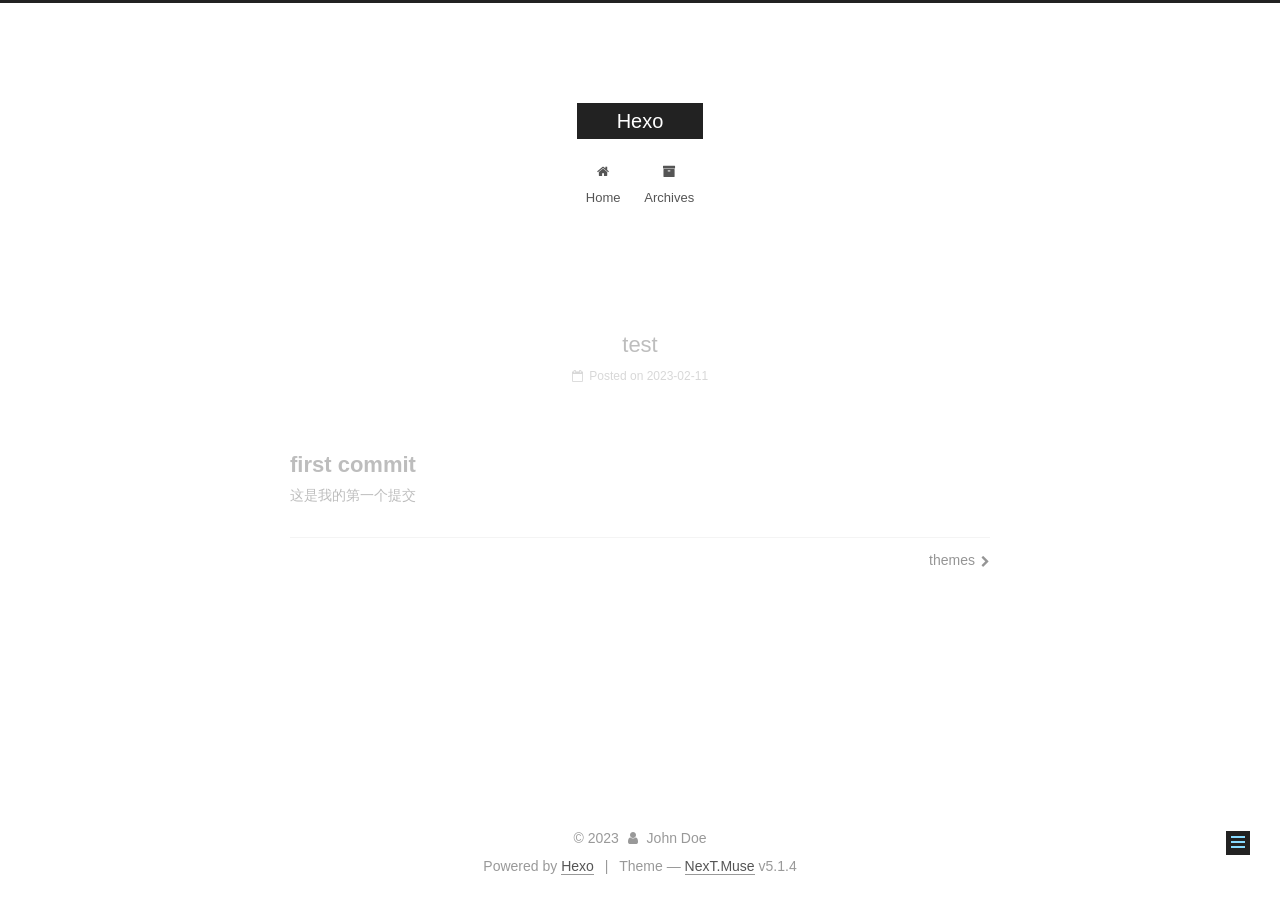
<file: 2023/02/11/test/index.html>
<!DOCTYPE html>



  


<html class="theme-next muse use-motion" lang="en">
<head>
  <meta charset="UTF-8"/>
<meta http-equiv="X-UA-Compatible" content="IE=edge" />
<meta name="viewport" content="width=device-width, initial-scale=1, maximum-scale=1"/>
<meta name="theme-color" content="#222">









<meta http-equiv="Cache-Control" content="no-transform" />
<meta http-equiv="Cache-Control" content="no-siteapp" />
















  
  
  <link href="/lib/fancybox/source/jquery.fancybox.css?v=2.1.5" rel="stylesheet" type="text/css" />







<link href="/lib/font-awesome/css/font-awesome.min.css?v=4.6.2" rel="stylesheet" type="text/css" />

<link href="/css/main.css?v=5.1.4" rel="stylesheet" type="text/css" />


  <link rel="apple-touch-icon" sizes="180x180" href="/images/apple-touch-icon-next.png?v=5.1.4">


  <link rel="icon" type="image/png" sizes="32x32" href="/images/favicon-32x32-next.png?v=5.1.4">


  <link rel="icon" type="image/png" sizes="16x16" href="/images/favicon-16x16-next.png?v=5.1.4">


  <link rel="mask-icon" href="/images/logo.svg?v=5.1.4" color="#222">





  <meta name="keywords" content="Hexo, NexT" />










<meta name="description" content="first commit这是我的第一个提交">
<meta property="og:type" content="article">
<meta property="og:title" content="test">
<meta property="og:url" content="http://example.com/2023/02/11/test/index.html">
<meta property="og:site_name" content="Hexo">
<meta property="og:description" content="first commit这是我的第一个提交">
<meta property="og:locale" content="en_US">
<meta property="article:published_time" content="2023-02-11T07:12:55.000Z">
<meta property="article:modified_time" content="2023-02-11T07:13:31.053Z">
<meta property="article:author" content="John Doe">
<meta name="twitter:card" content="summary">



<script type="text/javascript" id="hexo.configurations">
  var NexT = window.NexT || {};
  var CONFIG = {
    root: '',
    scheme: 'Muse',
    version: '5.1.4',
    sidebar: {"position":"left","display":"post","offset":12,"b2t":false,"scrollpercent":false,"onmobile":false},
    fancybox: true,
    tabs: true,
    motion: {"enable":true,"async":false,"transition":{"post_block":"fadeIn","post_header":"slideDownIn","post_body":"slideDownIn","coll_header":"slideLeftIn","sidebar":"slideUpIn"}},
    duoshuo: {
      userId: '0',
      author: 'Author'
    },
    algolia: {
      applicationID: '',
      apiKey: '',
      indexName: '',
      hits: {"per_page":10},
      labels: {"input_placeholder":"Search for Posts","hits_empty":"We didn't find any results for the search: ${query}","hits_stats":"${hits} results found in ${time} ms"}
    }
  };
</script>



  <link rel="canonical" href="http://example.com/2023/02/11/test/"/>





  <title>test | Hexo</title>
  








<meta name="generator" content="Hexo 6.3.0"></head>

<body itemscope itemtype="http://schema.org/WebPage" lang="en">

  
  
    
  

  <div class="container sidebar-position-left page-post-detail">
    <div class="headband"></div>

    <header id="header" class="header" itemscope itemtype="http://schema.org/WPHeader">
      <div class="header-inner"><div class="site-brand-wrapper">
  <div class="site-meta ">
    

    <div class="custom-logo-site-title">
      <a href="/"  class="brand" rel="start">
        <span class="logo-line-before"><i></i></span>
        <span class="site-title">Hexo</span>
        <span class="logo-line-after"><i></i></span>
      </a>
    </div>
      
        <p class="site-subtitle"></p>
      
  </div>

  <div class="site-nav-toggle">
    <button>
      <span class="btn-bar"></span>
      <span class="btn-bar"></span>
      <span class="btn-bar"></span>
    </button>
  </div>
</div>

<nav class="site-nav">
  

  
    <ul id="menu" class="menu">
      
        
        <li class="menu-item menu-item-home">
          <a href="/%20" rel="section">
            
              <i class="menu-item-icon fa fa-fw fa-home"></i> <br />
            
            Home
          </a>
        </li>
      
        
        <li class="menu-item menu-item-archives">
          <a href="/archives/%20" rel="section">
            
              <i class="menu-item-icon fa fa-fw fa-archive"></i> <br />
            
            Archives
          </a>
        </li>
      

      
    </ul>
  

  
</nav>



 </div>
    </header>

    <main id="main" class="main">
      <div class="main-inner">
        <div class="content-wrap">
          <div id="content" class="content">
            

  <div id="posts" class="posts-expand">
    

  

  
  
  

  <article class="post post-type-normal" itemscope itemtype="http://schema.org/Article">
  
  
  
  <div class="post-block">
    <link itemprop="mainEntityOfPage" href="http://example.com/2023/02/11/test/">

    <span hidden itemprop="author" itemscope itemtype="http://schema.org/Person">
      <meta itemprop="name" content="">
      <meta itemprop="description" content="">
      <meta itemprop="image" content="/images/avatar.gif">
    </span>

    <span hidden itemprop="publisher" itemscope itemtype="http://schema.org/Organization">
      <meta itemprop="name" content="Hexo">
    </span>

    
      <header class="post-header">

        
        
          <h1 class="post-title" itemprop="name headline">test</h1>
        

        <div class="post-meta">
          <span class="post-time">
            
              <span class="post-meta-item-icon">
                <i class="fa fa-calendar-o"></i>
              </span>
              
                <span class="post-meta-item-text">Posted on</span>
              
              <time title="Post created" itemprop="dateCreated datePublished" datetime="2023-02-11T15:12:55+08:00">
                2023-02-11
              </time>
            

            

            
          </span>

          

          
            
          

          
          

          

          

          

        </div>
      </header>
    

    
    
    
    <div class="post-body" itemprop="articleBody">

      
      

      
        <h1 id="first-commit"><a href="#first-commit" class="headerlink" title="first commit"></a>first commit</h1><p>这是我的第一个提交</p>

      
    </div>
    
    
    

    

    

    

    <footer class="post-footer">
      

      
      
      

      
        <div class="post-nav">
          <div class="post-nav-next post-nav-item">
            
          </div>

          <span class="post-nav-divider"></span>

          <div class="post-nav-prev post-nav-item">
            
              <a href="/2023/02/11/themes/" rel="prev" title="themes">
                themes <i class="fa fa-chevron-right"></i>
              </a>
            
          </div>
        </div>
      

      
      
    </footer>
  </div>
  
  
  
  </article>



    <div class="post-spread">
      
    </div>
  </div>


          </div>
          


          

  



        </div>
        
          
  
  <div class="sidebar-toggle">
    <div class="sidebar-toggle-line-wrap">
      <span class="sidebar-toggle-line sidebar-toggle-line-first"></span>
      <span class="sidebar-toggle-line sidebar-toggle-line-middle"></span>
      <span class="sidebar-toggle-line sidebar-toggle-line-last"></span>
    </div>
  </div>

  <aside id="sidebar" class="sidebar">
    
    <div class="sidebar-inner">

      

      
        <ul class="sidebar-nav motion-element">
          <li class="sidebar-nav-toc sidebar-nav-active" data-target="post-toc-wrap">
            Table of Contents
          </li>
          <li class="sidebar-nav-overview" data-target="site-overview-wrap">
            Overview
          </li>
        </ul>
      

      <section class="site-overview-wrap sidebar-panel">
        <div class="site-overview">
          <div class="site-author motion-element" itemprop="author" itemscope itemtype="http://schema.org/Person">
            
              <p class="site-author-name" itemprop="name"></p>
              <p class="site-description motion-element" itemprop="description"></p>
          </div>

          <nav class="site-state motion-element">

            
              <div class="site-state-item site-state-posts">
              
                <a href="/archives/%20%7C%7C%20archive">
              
                  <span class="site-state-item-count">2</span>
                  <span class="site-state-item-name">posts</span>
                </a>
              </div>
            

            

            
              
              
              <div class="site-state-item site-state-tags">
                
                  <span class="site-state-item-count">1</span>
                  <span class="site-state-item-name">tags</span>
                
              </div>
            

          </nav>

          

          

          
          

          
          

          

        </div>
      </section>

      
      <!--noindex-->
        <section class="post-toc-wrap motion-element sidebar-panel sidebar-panel-active">
          <div class="post-toc">

            
              
            

            
              <div class="post-toc-content"><ol class="nav"><li class="nav-item nav-level-1"><a class="nav-link" href="#first-commit"><span class="nav-number">1.</span> <span class="nav-text">first commit</span></a></li></ol></div>
            

          </div>
        </section>
      <!--/noindex-->
      

      

    </div>
  </aside>


        
      </div>
    </main>

    <footer id="footer" class="footer">
      <div class="footer-inner">
        <div class="copyright">&copy; <span itemprop="copyrightYear">2023</span>
  <span class="with-love">
    <i class="fa fa-user"></i>
  </span>
  <span class="author" itemprop="copyrightHolder">John Doe</span>

  
</div>


  <div class="powered-by">Powered by <a class="theme-link" target="_blank" href="https://hexo.io">Hexo</a></div>



  <span class="post-meta-divider">|</span>



  <div class="theme-info">Theme &mdash; <a class="theme-link" target="_blank" href="https://github.com/iissnan/hexo-theme-next">NexT.Muse</a> v5.1.4</div>




        







        
      </div>
    </footer>

    
      <div class="back-to-top">
        <i class="fa fa-arrow-up"></i>
        
      </div>
    

    

  </div>

  

<script type="text/javascript">
  if (Object.prototype.toString.call(window.Promise) !== '[object Function]') {
    window.Promise = null;
  }
</script>









  












  
  
    <script type="text/javascript" src="/lib/jquery/index.js?v=2.1.3"></script>
  

  
  
    <script type="text/javascript" src="/lib/fastclick/lib/fastclick.min.js?v=1.0.6"></script>
  

  
  
    <script type="text/javascript" src="/lib/jquery_lazyload/jquery.lazyload.js?v=1.9.7"></script>
  

  
  
    <script type="text/javascript" src="/lib/velocity/velocity.min.js?v=1.2.1"></script>
  

  
  
    <script type="text/javascript" src="/lib/velocity/velocity.ui.min.js?v=1.2.1"></script>
  

  
  
    <script type="text/javascript" src="/lib/fancybox/source/jquery.fancybox.pack.js?v=2.1.5"></script>
  


  


  <script type="text/javascript" src="/js/src/utils.js?v=5.1.4"></script>

  <script type="text/javascript" src="/js/src/motion.js?v=5.1.4"></script>



  
  

  
  <script type="text/javascript" src="/js/src/scrollspy.js?v=5.1.4"></script>
<script type="text/javascript" src="/js/src/post-details.js?v=5.1.4"></script>



  


  <script type="text/javascript" src="/js/src/bootstrap.js?v=5.1.4"></script>



  


  




	





  





  












  





  

  

  

  
  

  

  

  

</body>
</html>
</file>
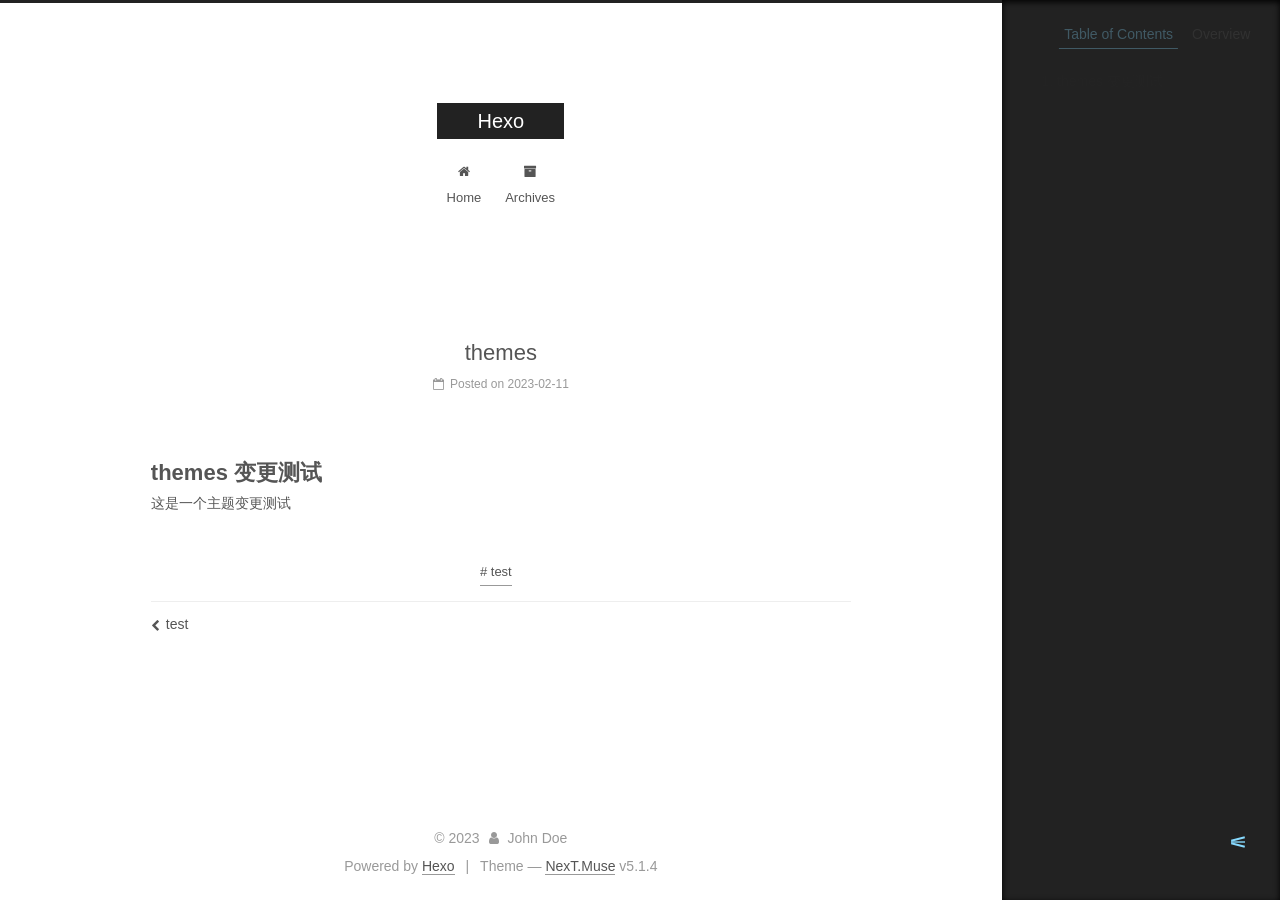
<file: 2023/02/11/themes/index.html>
<!DOCTYPE html>



  


<html class="theme-next muse use-motion" lang="en">
<head>
  <meta charset="UTF-8"/>
<meta http-equiv="X-UA-Compatible" content="IE=edge" />
<meta name="viewport" content="width=device-width, initial-scale=1, maximum-scale=1"/>
<meta name="theme-color" content="#222">









<meta http-equiv="Cache-Control" content="no-transform" />
<meta http-equiv="Cache-Control" content="no-siteapp" />
















  
  
  <link href="/lib/fancybox/source/jquery.fancybox.css?v=2.1.5" rel="stylesheet" type="text/css" />







<link href="/lib/font-awesome/css/font-awesome.min.css?v=4.6.2" rel="stylesheet" type="text/css" />

<link href="/css/main.css?v=5.1.4" rel="stylesheet" type="text/css" />


  <link rel="apple-touch-icon" sizes="180x180" href="/images/apple-touch-icon-next.png?v=5.1.4">


  <link rel="icon" type="image/png" sizes="32x32" href="/images/favicon-32x32-next.png?v=5.1.4">


  <link rel="icon" type="image/png" sizes="16x16" href="/images/favicon-16x16-next.png?v=5.1.4">


  <link rel="mask-icon" href="/images/logo.svg?v=5.1.4" color="#222">





  <meta name="keywords" content="test," />










<meta name="description" content="themes 变更测试这是一个主题变更测试">
<meta property="og:type" content="article">
<meta property="og:title" content="themes">
<meta property="og:url" content="http://example.com/2023/02/11/themes/index.html">
<meta property="og:site_name" content="Hexo">
<meta property="og:description" content="themes 变更测试这是一个主题变更测试">
<meta property="og:locale" content="en_US">
<meta property="article:published_time" content="2023-02-11T07:42:02.000Z">
<meta property="article:modified_time" content="2023-02-11T07:42:48.126Z">
<meta property="article:author" content="John Doe">
<meta property="article:tag" content="test">
<meta name="twitter:card" content="summary">



<script type="text/javascript" id="hexo.configurations">
  var NexT = window.NexT || {};
  var CONFIG = {
    root: '',
    scheme: 'Muse',
    version: '5.1.4',
    sidebar: {"position":"left","display":"post","offset":12,"b2t":false,"scrollpercent":false,"onmobile":false},
    fancybox: true,
    tabs: true,
    motion: {"enable":true,"async":false,"transition":{"post_block":"fadeIn","post_header":"slideDownIn","post_body":"slideDownIn","coll_header":"slideLeftIn","sidebar":"slideUpIn"}},
    duoshuo: {
      userId: '0',
      author: 'Author'
    },
    algolia: {
      applicationID: '',
      apiKey: '',
      indexName: '',
      hits: {"per_page":10},
      labels: {"input_placeholder":"Search for Posts","hits_empty":"We didn't find any results for the search: ${query}","hits_stats":"${hits} results found in ${time} ms"}
    }
  };
</script>



  <link rel="canonical" href="http://example.com/2023/02/11/themes/"/>





  <title>themes | Hexo</title>
  








<meta name="generator" content="Hexo 6.3.0"></head>

<body itemscope itemtype="http://schema.org/WebPage" lang="en">

  
  
    
  

  <div class="container sidebar-position-left page-post-detail">
    <div class="headband"></div>

    <header id="header" class="header" itemscope itemtype="http://schema.org/WPHeader">
      <div class="header-inner"><div class="site-brand-wrapper">
  <div class="site-meta ">
    

    <div class="custom-logo-site-title">
      <a href="/"  class="brand" rel="start">
        <span class="logo-line-before"><i></i></span>
        <span class="site-title">Hexo</span>
        <span class="logo-line-after"><i></i></span>
      </a>
    </div>
      
        <p class="site-subtitle"></p>
      
  </div>

  <div class="site-nav-toggle">
    <button>
      <span class="btn-bar"></span>
      <span class="btn-bar"></span>
      <span class="btn-bar"></span>
    </button>
  </div>
</div>

<nav class="site-nav">
  

  
    <ul id="menu" class="menu">
      
        
        <li class="menu-item menu-item-home">
          <a href="/%20" rel="section">
            
              <i class="menu-item-icon fa fa-fw fa-home"></i> <br />
            
            Home
          </a>
        </li>
      
        
        <li class="menu-item menu-item-archives">
          <a href="/archives/%20" rel="section">
            
              <i class="menu-item-icon fa fa-fw fa-archive"></i> <br />
            
            Archives
          </a>
        </li>
      

      
    </ul>
  

  
</nav>



 </div>
    </header>

    <main id="main" class="main">
      <div class="main-inner">
        <div class="content-wrap">
          <div id="content" class="content">
            

  <div id="posts" class="posts-expand">
    

  

  
  
  

  <article class="post post-type-normal" itemscope itemtype="http://schema.org/Article">
  
  
  
  <div class="post-block">
    <link itemprop="mainEntityOfPage" href="http://example.com/2023/02/11/themes/">

    <span hidden itemprop="author" itemscope itemtype="http://schema.org/Person">
      <meta itemprop="name" content="">
      <meta itemprop="description" content="">
      <meta itemprop="image" content="/images/avatar.gif">
    </span>

    <span hidden itemprop="publisher" itemscope itemtype="http://schema.org/Organization">
      <meta itemprop="name" content="Hexo">
    </span>

    
      <header class="post-header">

        
        
          <h1 class="post-title" itemprop="name headline">themes</h1>
        

        <div class="post-meta">
          <span class="post-time">
            
              <span class="post-meta-item-icon">
                <i class="fa fa-calendar-o"></i>
              </span>
              
                <span class="post-meta-item-text">Posted on</span>
              
              <time title="Post created" itemprop="dateCreated datePublished" datetime="2023-02-11T15:42:02+08:00">
                2023-02-11
              </time>
            

            

            
          </span>

          

          
            
          

          
          

          

          

          

        </div>
      </header>
    

    
    
    
    <div class="post-body" itemprop="articleBody">

      
      

      
        <h1 id="themes-变更测试"><a href="#themes-变更测试" class="headerlink" title="themes 变更测试"></a>themes 变更测试</h1><p>这是一个主题变更测试</p>

      
    </div>
    
    
    

    

    

    

    <footer class="post-footer">
      
        <div class="post-tags">
          
            <a href="/tags/test/" rel="tag"># test</a>
          
        </div>
      

      
      
      

      
        <div class="post-nav">
          <div class="post-nav-next post-nav-item">
            
              <a href="/2023/02/11/test/" rel="next" title="test">
                <i class="fa fa-chevron-left"></i> test
              </a>
            
          </div>

          <span class="post-nav-divider"></span>

          <div class="post-nav-prev post-nav-item">
            
          </div>
        </div>
      

      
      
    </footer>
  </div>
  
  
  
  </article>



    <div class="post-spread">
      
    </div>
  </div>


          </div>
          


          

  



        </div>
        
          
  
  <div class="sidebar-toggle">
    <div class="sidebar-toggle-line-wrap">
      <span class="sidebar-toggle-line sidebar-toggle-line-first"></span>
      <span class="sidebar-toggle-line sidebar-toggle-line-middle"></span>
      <span class="sidebar-toggle-line sidebar-toggle-line-last"></span>
    </div>
  </div>

  <aside id="sidebar" class="sidebar">
    
    <div class="sidebar-inner">

      

      
        <ul class="sidebar-nav motion-element">
          <li class="sidebar-nav-toc sidebar-nav-active" data-target="post-toc-wrap">
            Table of Contents
          </li>
          <li class="sidebar-nav-overview" data-target="site-overview-wrap">
            Overview
          </li>
        </ul>
      

      <section class="site-overview-wrap sidebar-panel">
        <div class="site-overview">
          <div class="site-author motion-element" itemprop="author" itemscope itemtype="http://schema.org/Person">
            
              <p class="site-author-name" itemprop="name"></p>
              <p class="site-description motion-element" itemprop="description"></p>
          </div>

          <nav class="site-state motion-element">

            
              <div class="site-state-item site-state-posts">
              
                <a href="/archives/%20%7C%7C%20archive">
              
                  <span class="site-state-item-count">2</span>
                  <span class="site-state-item-name">posts</span>
                </a>
              </div>
            

            

            
              
              
              <div class="site-state-item site-state-tags">
                
                  <span class="site-state-item-count">1</span>
                  <span class="site-state-item-name">tags</span>
                
              </div>
            

          </nav>

          

          

          
          

          
          

          

        </div>
      </section>

      
      <!--noindex-->
        <section class="post-toc-wrap motion-element sidebar-panel sidebar-panel-active">
          <div class="post-toc">

            
              
            

            
              <div class="post-toc-content"><ol class="nav"><li class="nav-item nav-level-1"><a class="nav-link" href="#themes-%E5%8F%98%E6%9B%B4%E6%B5%8B%E8%AF%95"><span class="nav-number">1.</span> <span class="nav-text">themes 变更测试</span></a></li></ol></div>
            

          </div>
        </section>
      <!--/noindex-->
      

      

    </div>
  </aside>


        
      </div>
    </main>

    <footer id="footer" class="footer">
      <div class="footer-inner">
        <div class="copyright">&copy; <span itemprop="copyrightYear">2023</span>
  <span class="with-love">
    <i class="fa fa-user"></i>
  </span>
  <span class="author" itemprop="copyrightHolder">John Doe</span>

  
</div>


  <div class="powered-by">Powered by <a class="theme-link" target="_blank" href="https://hexo.io">Hexo</a></div>



  <span class="post-meta-divider">|</span>



  <div class="theme-info">Theme &mdash; <a class="theme-link" target="_blank" href="https://github.com/iissnan/hexo-theme-next">NexT.Muse</a> v5.1.4</div>




        







        
      </div>
    </footer>

    
      <div class="back-to-top">
        <i class="fa fa-arrow-up"></i>
        
      </div>
    

    

  </div>

  

<script type="text/javascript">
  if (Object.prototype.toString.call(window.Promise) !== '[object Function]') {
    window.Promise = null;
  }
</script>









  












  
  
    <script type="text/javascript" src="/lib/jquery/index.js?v=2.1.3"></script>
  

  
  
    <script type="text/javascript" src="/lib/fastclick/lib/fastclick.min.js?v=1.0.6"></script>
  

  
  
    <script type="text/javascript" src="/lib/jquery_lazyload/jquery.lazyload.js?v=1.9.7"></script>
  

  
  
    <script type="text/javascript" src="/lib/velocity/velocity.min.js?v=1.2.1"></script>
  

  
  
    <script type="text/javascript" src="/lib/velocity/velocity.ui.min.js?v=1.2.1"></script>
  

  
  
    <script type="text/javascript" src="/lib/fancybox/source/jquery.fancybox.pack.js?v=2.1.5"></script>
  


  


  <script type="text/javascript" src="/js/src/utils.js?v=5.1.4"></script>

  <script type="text/javascript" src="/js/src/motion.js?v=5.1.4"></script>



  
  

  
  <script type="text/javascript" src="/js/src/scrollspy.js?v=5.1.4"></script>
<script type="text/javascript" src="/js/src/post-details.js?v=5.1.4"></script>



  


  <script type="text/javascript" src="/js/src/bootstrap.js?v=5.1.4"></script>



  


  




	





  





  












  





  

  

  

  
  

  

  

  

</body>
</html>
</file>
<file: css/main.css>
/* normalize.css v3.0.2 | MIT License | git.io/normalize */
html {
  font-family: sans-serif; /* 1 */
  -ms-text-size-adjust: 100%; /* 2 */
  -webkit-text-size-adjust: 100%; /* 2 */
}
body {
  margin: 0;
}
article,
aside,
details,
figcaption,
figure,
footer,
header,
hgroup,
main,
menu,
nav,
section,
summary {
  display: block;
}
audio,
canvas,
progress,
video {
  display: inline-block; /* 1 */
  vertical-align: baseline; /* 2 */
}
audio:not([controls]) {
  display: none;
  height: 0;
}
[hidden],
template {
  display: none;
}
a {
  background-color: transparent;
}
a:active,
a:hover {
  outline: 0;
}
abbr[title] {
  border-bottom: 1px dotted;
}
b,
strong {
  font-weight: bold;
}
dfn {
  font-style: italic;
}
h1 {
  font-size: 2em;
  margin: 0.67em 0;
}
mark {
  background: #ff0;
  color: #000;
}
small {
  font-size: 80%;
}
sub,
sup {
  font-size: 75%;
  line-height: 0;
  position: relative;
  vertical-align: baseline;
}
sup {
  top: -0.5em;
}
sub {
  bottom: -0.25em;
}
img {
  border: 0;
}
svg:not(:root) {
  overflow: hidden;
}
figure {
  margin: 1em 40px;
}
hr {
  -moz-box-sizing: content-box;
  box-sizing: content-box;
  height: 0;
}
pre {
  overflow: auto;
}
code,
kbd,
pre,
samp {
  font-family: monospace, monospace;
  font-size: 1em;
}
button,
input,
optgroup,
select,
textarea {
  color: inherit; /* 1 */
  font: inherit; /* 2 */
  margin: 0; /* 3 */
}
button {
  overflow: visible;
}
button,
select {
  text-transform: none;
}
button,
html input[type="button"],
input[type="reset"],
input[type="submit"] {
  -webkit-appearance: button; /* 2 */
  cursor: pointer; /* 3 */
}
button[disabled],
html input[disabled] {
  cursor: default;
}
button::-moz-focus-inner,
input::-moz-focus-inner {
  border: 0;
  padding: 0;
}
input {
  line-height: normal;
}
input[type="checkbox"],
input[type="radio"] {
  box-sizing: border-box; /* 1 */
  padding: 0; /* 2 */
}
input[type="number"]::-webkit-inner-spin-button,
input[type="number"]::-webkit-outer-spin-button {
  height: auto;
}
input[type="search"] {
  -webkit-appearance: textfield; /* 1 */
  -moz-box-sizing: content-box;
  -webkit-box-sizing: content-box; /* 2 */
  box-sizing: content-box;
}
input[type="search"]::-webkit-search-cancel-button,
input[type="search"]::-webkit-search-decoration {
  -webkit-appearance: none;
}
fieldset {
  border: 1px solid #c0c0c0;
  margin: 0 2px;
  padding: 0.35em 0.625em 0.75em;
}
legend {
  border: 0; /* 1 */
  padding: 0; /* 2 */
}
textarea {
  overflow: auto;
}
optgroup {
  font-weight: bold;
}
table {
  border-collapse: collapse;
  border-spacing: 0;
}
td,
th {
  padding: 0;
}
::selection {
  background: #262a30;
  color: #fff;
}
body {
  position: relative;
  font-family: 'Lato', "PingFang SC", "Microsoft YaHei", sans-serif;
  font-size: 14px;
  line-height: 2;
  color: #555;
  background: #fff;
}
@media (max-width: 767px) {
  body {
    padding-right: 0 !important;
  }
}
@media (min-width: 768px) and (max-width: 991px) {
  body {
    padding-right: 0 !important;
  }
}
@media (min-width: 1600px) {
  body {
    font-size: 16px;
  }
}
h1,
h2,
h3,
h4,
h5,
h6 {
  margin: 0;
  padding: 0;
  font-weight: bold;
  line-height: 1.5;
  font-family: 'Lato', "PingFang SC", "Microsoft YaHei", sans-serif;
}
h2,
h3,
h4,
h5,
h6 {
  margin: 20px 0 15px;
}
h1 {
  font-size: 22px;
}
@media (max-width: 767px) {
  h1 {
    font-size: 18px;
  }
}
h2 {
  font-size: 20px;
}
@media (max-width: 767px) {
  h2 {
    font-size: 16px;
  }
}
h3 {
  font-size: 18px;
}
@media (max-width: 767px) {
  h3 {
    font-size: 14px;
  }
}
h4 {
  font-size: 16px;
}
@media (max-width: 767px) {
  h4 {
    font-size: 12px;
  }
}
h5 {
  font-size: 14px;
}
@media (max-width: 767px) {
  h5 {
    font-size: 10px;
  }
}
h6 {
  font-size: 12px;
}
@media (max-width: 767px) {
  h6 {
    font-size: 8px;
  }
}
p {
  margin: 0 0 20px 0;
}
a {
  color: #555;
  text-decoration: none;
  outline: none;
  border-bottom: 1px solid #999;
  word-wrap: break-word;
}
a:hover {
  color: #222;
  border-bottom-color: #222;
}
blockquote {
  margin: 0;
  padding: 0;
}
img {
  display: block;
  margin: auto;
  max-width: 100%;
  height: auto;
}
hr {
  margin: 40px 0;
  height: 3px;
  border: none;
  background-color: #ddd;
  background-image: repeating-linear-gradient(-45deg, #fff, #fff 4px, transparent 4px, transparent 8px);
}
blockquote {
  padding: 0 15px;
  color: #666;
  border-left: 4px solid #ddd;
}
blockquote cite::before {
  content: "-";
  padding: 0 5px;
}
dt {
  font-weight: 700;
}
dd {
  margin: 0;
  padding: 0;
}
kbd {
  border: 1px solid #ccc;
  border-radius: 0.2em;
  box-shadow: 0.1em 0.1em 0.2em rgba(0,0,0,0.1);
  background-color: #f9f9f9;
  font-family: inherit;
  background-image: -webkit-linear-gradient(top, #eee, #fff, #eee);
  padding: 0.1em 0.3em;
  white-space: nowrap;
}
.text-left {
  text-align: left;
}
.text-center {
  text-align: center;
}
.text-right {
  text-align: right;
}
.text-justify {
  text-align: justify;
}
.text-nowrap {
  white-space: nowrap;
}
.text-lowercase {
  text-transform: lowercase;
}
.text-uppercase {
  text-transform: uppercase;
}
.text-capitalize {
  text-transform: capitalize;
}
.center-block {
  display: block;
  margin-left: auto;
  margin-right: auto;
}
.clearfix:before,
.clearfix:after {
  content: " ";
  display: table;
}
.clearfix:after {
  clear: both;
}
.pullquote {
  width: 45%;
}
.pullquote.left {
  float: left;
  margin-left: 5px;
  margin-right: 10px;
}
.pullquote.right {
  float: right;
  margin-left: 10px;
  margin-right: 5px;
}
.affix.affix.affix {
  position: fixed;
}
.translation {
  margin-top: -20px;
  font-size: 14px;
  color: #999;
}
.scrollbar-measure {
  width: 100px;
  height: 100px;
  overflow: scroll;
  position: absolute;
  top: -9999px;
}
.use-motion .motion-element {
  opacity: 0;
}
table {
  margin: 20px 0;
  width: 100%;
  border-collapse: collapse;
  border-spacing: 0;
  border: 1px solid #ddd;
  font-size: 14px;
  table-layout: fixed;
  word-wrap: break-all;
}
table>tbody>tr:nth-of-type(odd) {
  background-color: #f9f9f9;
}
table>tbody>tr:hover {
  background-color: #f5f5f5;
}
caption,
th,
td {
  padding: 8px;
  text-align: left;
  vertical-align: middle;
  font-weight: normal;
}
th,
td {
  border-bottom: 3px solid #ddd;
  border-right: 1px solid #eee;
}
th {
  padding-bottom: 10px;
  font-weight: 700;
}
td {
  border-bottom-width: 1px;
}
html,
body {
  height: 100%;
}
.container {
  position: relative;
  min-height: 100%;
}
.header-inner {
  margin: 0 auto;
  padding: 100px 0 70px;
  width: 700px;
}
@media (min-width: 1600px) {
  .container .header-inner {
    width: 900px;
  }
}
.main {
  padding-bottom: 150px;
}
.main-inner {
  margin: 0 auto;
  width: 700px;
}
@media (min-width: 1600px) {
  .container .main-inner {
    width: 900px;
  }
}
.footer {
  position: absolute;
  left: 0;
  bottom: 0;
  width: 100%;
  min-height: 50px;
}
.footer-inner {
  box-sizing: border-box;
  margin: 20px auto;
  width: 700px;
}
@media (min-width: 1600px) {
  .container .footer-inner {
    width: 900px;
  }
}
pre,
.highlight {
  overflow: auto;
  margin: 20px 0;
  padding: 0;
  font-size: 13px;
  color: #4d4d4c;
  background: #f7f7f7;
  line-height: 1.6;
}
pre,
code {
  font-family: consolas, Menlo, "PingFang SC", "Microsoft YaHei", monospace;
}
code {
  padding: 2px 4px;
  word-wrap: break-word;
  color: #555;
  background: #eee;
  border-radius: 3px;
  font-size: 13px;
}
pre {
  padding: 10px;
}
pre code {
  padding: 0;
  color: #4d4d4c;
  background: none;
  text-shadow: none;
}
.highlight {
  border-radius: 1px;
}
.highlight pre {
  border: none;
  margin: 0;
  padding: 10px 0;
}
.highlight table {
  margin: 0;
  width: auto;
  border: none;
}
.highlight td {
  border: none;
  padding: 0;
}
.highlight figcaption {
  font-size: 1em;
  color: #4d4d4c;
  line-height: 1em;
  margin-bottom: 1em;
}
.highlight figcaption:before,
.highlight figcaption:after {
  content: " ";
  display: table;
}
.highlight figcaption:after {
  clear: both;
}
.highlight figcaption a {
  float: right;
  color: #4d4d4c;
}
.highlight figcaption a:hover {
  border-bottom-color: #4d4d4c;
}
.highlight .gutter pre {
  padding-left: 10px;
  padding-right: 10px;
  color: #869194;
  text-align: right;
  background-color: #eff2f3;
}
.highlight .code pre {
  width: 100%;
  padding-left: 10px;
  padding-right: 10px;
  background-color: #f7f7f7;
}
.highlight .line {
  height: 20px;
}
.gutter {
  -webkit-user-select: none;
  -moz-user-select: none;
  -ms-user-select: none;
  user-select: none;
}
.gist table {
  width: auto;
}
.gist table td {
  border: none;
}
pre .deletion {
  background: #fdd;
}
pre .addition {
  background: #dfd;
}
pre .meta {
  color: #8959a8;
}
pre .comment {
  color: #8e908c;
}
pre .variable,
pre .attribute,
pre .tag,
pre .regexp,
pre .ruby .constant,
pre .xml .tag .title,
pre .xml .pi,
pre .xml .doctype,
pre .html .doctype,
pre .css .id,
pre .css .class,
pre .css .pseudo {
  color: #c82829;
}
pre .number,
pre .preprocessor,
pre .built_in,
pre .literal,
pre .params,
pre .constant,
pre .command {
  color: #f5871f;
}
pre .ruby .class .title,
pre .css .rules .attribute,
pre .string,
pre .value,
pre .inheritance,
pre .header,
pre .ruby .symbol,
pre .xml .cdata,
pre .special,
pre .number,
pre .formula {
  color: #718c00;
}
pre .title,
pre .css .hexcolor {
  color: #3e999f;
}
pre .function,
pre .python .decorator,
pre .python .title,
pre .ruby .function .title,
pre .ruby .title .keyword,
pre .perl .sub,
pre .javascript .title,
pre .coffeescript .title {
  color: #4271ae;
}
pre .keyword,
pre .javascript .function {
  color: #8959a8;
}
.full-image.full-image.full-image.full-image {
  border: none;
  max-width: 100%;
  width: auto;
  margin: 20px auto 25px;
}
@media (min-width: 992px) {
  .full-image.full-image.full-image.full-image {
    max-width: none;
    width: 110%;
    margin: 25px -5%;
  }
}
.blockquote-center,
.page-home .post-type-quote blockquote,
.page-post-detail .post-type-quote blockquote {
  position: relative;
  margin: 40px 0;
  padding: 0;
  border-left: none;
  text-align: center;
}
.blockquote-center::before,
.page-home .post-type-quote blockquote::before,
.page-post-detail .post-type-quote blockquote::before,
.blockquote-center::after,
.page-home .post-type-quote blockquote::after,
.page-post-detail .post-type-quote blockquote::after {
  position: absolute;
  content: ' ';
  display: block;
  width: 100%;
  height: 24px;
  opacity: 0.2;
  background-repeat: no-repeat;
  background-position: 0 -6px;
  background-size: 22px 22px;
}
.blockquote-center::before,
.page-home .post-type-quote blockquote::before,
.page-post-detail .post-type-quote blockquote::before {
  top: -20px;
  background-image: url("../images/quote-l.svg");
  border-top: 1px solid #ccc;
}
.blockquote-center::after,
.page-home .post-type-quote blockquote::after,
.page-post-detail .post-type-quote blockquote::after {
  bottom: -20px;
  background-image: url("../images/quote-r.svg");
  border-bottom: 1px solid #ccc;
  background-position: 100% 8px;
}
.blockquote-center p,
.page-home .post-type-quote blockquote p,
.page-post-detail .post-type-quote blockquote p,
.blockquote-center div,
.page-home .post-type-quote blockquote div,
.page-post-detail .post-type-quote blockquote div {
  text-align: center;
}
.post .post-body .group-picture img {
  box-sizing: border-box;
  padding: 0 3px;
  border: none;
}
.post .group-picture-row {
  overflow: hidden;
  margin-top: 6px;
}
.post .group-picture-row:first-child {
  margin-top: 0;
}
.post .group-picture-column {
  float: left;
}
.page-post-detail .post-body .group-picture-column {
  float: none;
  margin-top: 10px;
  width: auto !important;
}
.page-post-detail .post-body .group-picture-column img {
  margin: 0 auto;
}
.page-archive .group-picture-container {
  overflow: hidden;
}
.page-archive .group-picture-row {
  float: left;
}
.page-archive .group-picture-row:first-child {
  margin-top: 6px;
}
.page-archive .group-picture-column {
  max-width: 150px;
  max-height: 150px;
}
.post-body .note {
  position: relative;
  padding: 15px;
  margin-bottom: 20px;
  border: 1px solid #eee;
  border-left-width: 5px;
  border-radius: 3px;
}
.post-body .note h2,
.post-body .note h3,
.post-body .note h4,
.post-body .note h5,
.post-body .note h6 {
  margin-top: 0;
  margin-bottom: 0;
  border-bottom: initial;
  padding-top: 0 !important;
}
.post-body .note p:first-child,
.post-body .note ul:first-child,
.post-body .note ol:first-child,
.post-body .note table:first-child,
.post-body .note pre:first-child,
.post-body .note blockquote:first-child {
  margin-top: 0;
}
.post-body .note p:last-child,
.post-body .note ul:last-child,
.post-body .note ol:last-child,
.post-body .note table:last-child,
.post-body .note pre:last-child,
.post-body .note blockquote:last-child {
  margin-bottom: 0;
}
.post-body .note.default {
  border-left-color: #777;
}
.post-body .note.default h2,
.post-body .note.default h3,
.post-body .note.default h4,
.post-body .note.default h5,
.post-body .note.default h6 {
  color: #777;
}
.post-body .note.primary {
  border-left-color: #6f42c1;
}
.post-body .note.primary h2,
.post-body .note.primary h3,
.post-body .note.primary h4,
.post-body .note.primary h5,
.post-body .note.primary h6 {
  color: #6f42c1;
}
.post-body .note.info {
  border-left-color: #428bca;
}
.post-body .note.info h2,
.post-body .note.info h3,
.post-body .note.info h4,
.post-body .note.info h5,
.post-body .note.info h6 {
  color: #428bca;
}
.post-body .note.success {
  border-left-color: #5cb85c;
}
.post-body .note.success h2,
.post-body .note.success h3,
.post-body .note.success h4,
.post-body .note.success h5,
.post-body .note.success h6 {
  color: #5cb85c;
}
.post-body .note.warning {
  border-left-color: #f0ad4e;
}
.post-body .note.warning h2,
.post-body .note.warning h3,
.post-body .note.warning h4,
.post-body .note.warning h5,
.post-body .note.warning h6 {
  color: #f0ad4e;
}
.post-body .note.danger {
  border-left-color: #d9534f;
}
.post-body .note.danger h2,
.post-body .note.danger h3,
.post-body .note.danger h4,
.post-body .note.danger h5,
.post-body .note.danger h6 {
  color: #d9534f;
}
.post-body .label {
  display: inline;
  padding: 0 2px;
  white-space: nowrap;
}
.post-body .label.default {
  background-color: #f0f0f0;
}
.post-body .label.primary {
  background-color: #efe6f7;
}
.post-body .label.info {
  background-color: #e5f2f8;
}
.post-body .label.success {
  background-color: #e7f4e9;
}
.post-body .label.warning {
  background-color: #fcf6e1;
}
.post-body .label.danger {
  background-color: #fae8eb;
}
.post-body .tabs {
  position: relative;
  display: block;
  margin-bottom: 20px;
  padding-top: 10px;
}
.post-body .tabs ul.nav-tabs {
  margin: 0;
  padding: 0;
  display: flex;
  margin-bottom: -1px;
}
@media (max-width: 413px) {
  .post-body .tabs ul.nav-tabs {
    display: block;
    margin-bottom: 5px;
  }
}
.post-body .tabs ul.nav-tabs li.tab {
  list-style-type: none !important;
  margin: 0 0.25em 0 0;
  border-top: 3px solid transparent;
  border-left: 1px solid transparent;
  border-right: 1px solid transparent;
}
@media (max-width: 413px) {
  .post-body .tabs ul.nav-tabs li.tab {
    margin: initial;
    border-top: 1px solid transparent;
    border-left: 3px solid transparent;
    border-right: 1px solid transparent;
    border-bottom: 1px solid transparent;
  }
}
.post-body .tabs ul.nav-tabs li.tab a {
  outline: 0;
  border-bottom: initial;
  display: block;
  line-height: 1.8em;
  padding: 0.25em 0.75em;
  transition-duration: 0.2s;
  transition-timing-function: ease-out;
  transition-delay: 0s;
}
.post-body .tabs ul.nav-tabs li.tab a i {
  width: 1.285714285714286em;
}
.post-body .tabs ul.nav-tabs li.tab.active {
  border-top: 3px solid #fc6423;
  border-left: 1px solid #ddd;
  border-right: 1px solid #ddd;
  background-color: #fff;
}
@media (max-width: 413px) {
  .post-body .tabs ul.nav-tabs li.tab.active {
    border-top: 1px solid #ddd;
    border-left: 3px solid #fc6423;
    border-right: 1px solid #ddd;
    border-bottom: 1px solid #ddd;
  }
}
.post-body .tabs ul.nav-tabs li.tab.active a {
  cursor: default;
  color: #555;
}
.post-body .tabs .tab-content {
  background-color: #fff;
}
.post-body .tabs .tab-content .tab-pane {
  border: 1px solid #ddd;
  padding: 20px 20px 0 20px;
}
.post-body .tabs .tab-content .tab-pane:not(.active) {
  display: none !important;
}
.post-body .tabs .tab-content .tab-pane.active {
  display: block !important;
}
.btn {
  display: inline-block;
  padding: 0 20px;
  font-size: 14px;
  color: #fff;
  background: #222;
  border: 2px solid #222;
  text-decoration: none;
  border-radius: 0;
  transition-property: background-color;
  transition-duration: 0.2s;
  transition-timing-function: ease-in-out;
  transition-delay: 0s;
  line-height: 2;
}
.btn:hover {
  border-color: #222;
  color: #222;
  background: #fff;
}
.btn +.btn {
  margin: 0 0 8px 8px;
}
.btn .fa-fw {
  width: 1.285714285714286em;
  text-align: left;
}
.btn-bar {
  display: block;
  width: 22px;
  height: 2px;
  background: #555;
  border-radius: 1px;
}
.btn-bar+.btn-bar {
  margin-top: 4px;
}
.pagination {
  margin: 120px 0 40px;
  text-align: center;
  border-top: 1px solid #eee;
}
.page-number-basic,
.pagination .prev,
.pagination .next,
.pagination .page-number,
.pagination .space {
  display: inline-block;
  position: relative;
  top: -1px;
  margin: 0 10px;
  padding: 0 11px;
}
@media (max-width: 767px) {
  .page-number-basic,
  .pagination .prev,
  .pagination .next,
  .pagination .page-number,
  .pagination .space {
    margin: 0 5px;
  }
}
.pagination .prev,
.pagination .next,
.pagination .page-number {
  border-bottom: 0;
  border-top: 1px solid #eee;
  transition-property: border-color;
  transition-duration: 0.2s;
  transition-timing-function: ease-in-out;
  transition-delay: 0s;
}
.pagination .prev:hover,
.pagination .next:hover,
.pagination .page-number:hover {
  border-top-color: #222;
}
.pagination .space {
  padding: 0;
  margin: 0;
}
.pagination .prev {
  margin-left: 0;
}
.pagination .next {
  margin-right: 0;
}
.pagination .page-number.current {
  color: #fff;
  background: #ccc;
  border-top-color: #ccc;
}
@media (max-width: 767px) {
  .pagination {
    border-top: none;
  }
  .pagination .prev,
  .pagination .next,
  .pagination .page-number {
    margin-bottom: 10px;
    border-top: 0;
    border-bottom: 1px solid #eee;
    padding: 0 10px;
  }
  .pagination .prev:hover,
  .pagination .next:hover,
  .pagination .page-number:hover {
    border-bottom-color: #222;
  }
}
.comments {
  margin: 60px 20px 0;
}
.tag-cloud {
  text-align: center;
}
.tag-cloud a {
  display: inline-block;
  margin: 10px;
}
.back-to-top {
  box-sizing: border-box;
  position: fixed;
  bottom: -100px;
  right: 30px;
  z-index: 1050;
  padding: 0 6px;
  width: 24px;
  background: #222;
  font-size: 12px;
  opacity: 1;
  color: #fff;
  cursor: pointer;
  text-align: center;
  -webkit-transform: translateZ(0);
  transition-property: bottom;
  transition-duration: 0.2s;
  transition-timing-function: ease-in-out;
  transition-delay: 0s;
}
@media (min-width: 768px) and (max-width: 991px) {
  .back-to-top {
    display: none !important;
  }
}
@media (max-width: 767px) {
  .back-to-top {
    display: none !important;
  }
}
.back-to-top.back-to-top-on {
  bottom: 19px;
}
.header {
  background: transparent;
}
.header-inner {
  position: relative;
}
.headband {
  height: 3px;
  background: #222;
}
.site-meta {
  margin: 0;
  text-align: center;
}
@media (max-width: 767px) {
  .site-meta {
    text-align: center;
  }
}
.brand {
  position: relative;
  display: inline-block;
  padding: 0 40px;
  color: #fff;
  background: #222;
  border-bottom: none;
}
.brand:hover {
  color: #fff;
}
.logo {
  display: inline-block;
  margin-right: 5px;
  line-height: 36px;
  vertical-align: top;
}
.site-title {
  display: inline-block;
  vertical-align: top;
  line-height: 36px;
  font-size: 20px;
  font-weight: normal;
  font-family: 'Lato', "PingFang SC", "Microsoft YaHei", sans-serif;
}
.site-subtitle {
  margin-top: 10px;
  font-size: 13px;
  color: #999;
}
.use-motion .brand {
  opacity: 0;
}
.use-motion .logo,
.use-motion .site-title,
.use-motion .site-subtitle {
  opacity: 0;
  position: relative;
  top: -10px;
}
.site-nav-toggle {
  display: none;
  position: absolute;
  top: 10px;
  left: 10px;
}
@media (max-width: 767px) {
  .site-nav-toggle {
    display: block;
  }
}
.site-nav-toggle button {
  margin-top: 2px;
  padding: 9px 10px;
  background: transparent;
  border: none;
}
@media (max-width: 767px) {
  .site-nav {
    display: none;
    margin: 0 -10px;
    padding: 0 10px;
    clear: both;
    border-top: 1px solid #ddd;
  }
}
@media (min-width: 768px) and (max-width: 991px) {
  .site-nav {
    display: block !important;
  }
}
@media (min-width: 992px) {
  .site-nav {
    display: block !important;
  }
}
.menu {
  margin-top: 20px;
  padding-left: 0;
  text-align: center;
}
.menu .menu-item {
  display: inline-block;
  margin: 0 10px;
  list-style: none;
}
@media screen and (max-width: 767px) {
  .menu .menu-item {
    margin-top: 10px;
  }
}
.menu .menu-item a {
  display: block;
  font-size: 13px;
  line-height: inherit;
  border-bottom: 1px solid transparent;
  transition-property: border-color;
  transition-duration: 0.2s;
  transition-timing-function: ease-in-out;
  transition-delay: 0s;
}
.menu .menu-item a:hover {
  border-bottom-color: #222;
}
.menu .menu-item .fa {
  margin-right: 5px;
}
.use-motion .menu-item {
  opacity: 0;
}
.post-body {
  font-family: 'Lato', "PingFang SC", "Microsoft YaHei", sans-serif;
}
@media (max-width: 767px) {
  .post-body {
    word-break: break-word;
  }
}
.post-body .fancybox img {
  display: block !important;
  margin: 0 auto;
  cursor: pointer;
  cursor: zoom-in;
  cursor: -webkit-zoom-in;
}
.post-body .image-caption,
.post-body .figure .caption {
  margin: -20px auto 15px;
  text-align: center;
  font-size: 14px;
  color: #999;
  font-weight: bold;
  line-height: 1;
}
.post-sticky-flag {
  display: inline-block;
  font-size: 16px;
  -ms-transform: rotate(30deg);
  -webkit-transform: rotate(30deg);
  -moz-transform: rotate(30deg);
  -ms-transform: rotate(30deg);
  -o-transform: rotate(30deg);
  transform: rotate(30deg);
}
.use-motion .post-block,
.use-motion .pagination,
.use-motion .comments {
  opacity: 0;
}
.use-motion .post-header {
  opacity: 0;
}
.use-motion .post-body {
  opacity: 0;
}
.use-motion .collection-title {
  opacity: 0;
}
.posts-expand {
  padding-top: 40px;
}
@media (max-width: 767px) {
  .posts-expand {
    margin: 0 20px;
  }
  .post-body pre .gutter pre {
    padding-right: 10px;
  }
  .post-body .highlight {
    margin-left: 0px;
    margin-right: 0px;
    padding: 0;
  }
  .post-body .highlight .gutter pre {
    padding-right: 10px;
  }
}
@media (min-width: 992px) {
  .posts-expand .post-body {
    text-align: justify;
  }
}
.posts-expand .post-body h2,
.posts-expand .post-body h3,
.posts-expand .post-body h4,
.posts-expand .post-body h5,
.posts-expand .post-body h6 {
  padding-top: 10px;
}
.posts-expand .post-body h2 .header-anchor,
.posts-expand .post-body h3 .header-anchor,
.posts-expand .post-body h4 .header-anchor,
.posts-expand .post-body h5 .header-anchor,
.posts-expand .post-body h6 .header-anchor {
  float: right;
  margin-left: 10px;
  color: #ccc;
  border-bottom-style: none;
  visibility: hidden;
}
.posts-expand .post-body h2 .header-anchor:hover,
.posts-expand .post-body h3 .header-anchor:hover,
.posts-expand .post-body h4 .header-anchor:hover,
.posts-expand .post-body h5 .header-anchor:hover,
.posts-expand .post-body h6 .header-anchor:hover {
  color: inherit;
}
.posts-expand .post-body h2:hover .header-anchor,
.posts-expand .post-body h3:hover .header-anchor,
.posts-expand .post-body h4:hover .header-anchor,
.posts-expand .post-body h5:hover .header-anchor,
.posts-expand .post-body h6:hover .header-anchor {
  visibility: visible;
}
.posts-expand .post-body ul li {
  list-style: circle;
}
.posts-expand .post-body img {
  box-sizing: border-box;
  margin: auto;
  padding: 3px;
  border: 1px solid #ddd;
}
.posts-expand .post-body .fancybox img {
  margin: 0 auto 25px;
}
@media (max-width: 767px) {
  .posts-collapse {
    margin: 0 20px;
  }
  .posts-collapse .post-title,
  .posts-collapse .post-meta {
    display: block;
    width: auto;
    text-align: left;
  }
}
.posts-collapse {
  position: relative;
  z-index: 1010;
  margin-left: 55px;
}
.posts-collapse::after {
  content: " ";
  position: absolute;
  top: 20px;
  left: 0;
  margin-left: -2px;
  width: 4px;
  height: 100%;
  background: #f5f5f5;
  z-index: -1;
}
@media (max-width: 767px) {
  .posts-collapse {
    margin: 0 20px;
  }
}
.posts-collapse .collection-title {
  position: relative;
  margin: 60px 0;
}
.posts-collapse .collection-title h1,
.posts-collapse .collection-title h2 {
  margin-left: 20px;
}
.posts-collapse .collection-title small {
  color: #bbb;
  margin-left: 5px;
}
.posts-collapse .collection-title::before {
  content: " ";
  position: absolute;
  left: 0;
  top: 50%;
  margin-left: -4px;
  margin-top: -4px;
  width: 8px;
  height: 8px;
  background: #bbb;
  border-radius: 50%;
}
.posts-collapse .post {
  margin: 30px 0;
}
.posts-collapse .post-header {
  position: relative;
  transition-duration: 0.2s;
  transition-timing-function: ease-in-out;
  transition-delay: 0s;
  transition-property: border;
  border-bottom: 1px dashed #ccc;
}
.posts-collapse .post-header::before {
  content: " ";
  position: absolute;
  left: 0;
  top: 12px;
  width: 6px;
  height: 6px;
  margin-left: -4px;
  background: #bbb;
  border-radius: 50%;
  border: 1px solid #fff;
  transition-duration: 0.2s;
  transition-timing-function: ease-in-out;
  transition-delay: 0s;
  transition-property: background;
}
.posts-collapse .post-header:hover {
  border-bottom-color: #666;
}
.posts-collapse .post-header:hover::before {
  background: #222;
}
.posts-collapse .post-meta {
  position: absolute;
  font-size: 12px;
  left: 20px;
  top: 5px;
}
.posts-collapse .post-comments-count {
  display: none;
}
.posts-collapse .post-title {
  margin-left: 60px;
  font-size: 16px;
  font-weight: normal;
  line-height: inherit;
}
.posts-collapse .post-title::after {
  margin-left: 3px;
  opacity: 0.6;
}
.posts-collapse .post-title a {
  color: #666;
  border-bottom: none;
}
.page-home .post-type-quote .post-header,
.page-post-detail .post-type-quote .post-header,
.page-home .post-type-quote .post-tags,
.page-post-detail .post-type-quote .post-tags {
  display: none;
}
.posts-expand .post-title {
  text-align: center;
  word-break: break-word;
  font-weight: 400;
}
.posts-expand .post-title-link {
  display: inline-block;
  position: relative;
  color: #555;
  border-bottom: none;
  line-height: 1.2;
  vertical-align: top;
}
.posts-expand .post-title-link::before {
  content: "";
  position: absolute;
  width: 100%;
  height: 2px;
  bottom: 0;
  left: 0;
  background-color: #000;
  visibility: hidden;
  -webkit-transform: scaleX(0);
  -moz-transform: scaleX(0);
  -ms-transform: scaleX(0);
  -o-transform: scaleX(0);
  transform: scaleX(0);
  transition-duration: 0.2s;
  transition-timing-function: ease-in-out;
  transition-delay: 0s;
}
.posts-expand .post-title-link:hover::before {
  visibility: visible;
  -webkit-transform: scaleX(1);
  -moz-transform: scaleX(1);
  -ms-transform: scaleX(1);
  -o-transform: scaleX(1);
  transform: scaleX(1);
}
.posts-expand .post-title-link .fa {
  font-size: 16px;
}
.posts-expand .post-meta {
  margin: 3px 0 60px 0;
  color: #999;
  font-family: 'Lato', "PingFang SC", "Microsoft YaHei", sans-serif;
  font-size: 12px;
  text-align: center;
}
.posts-expand .post-meta .post-category-list {
  display: inline-block;
  margin: 0;
  padding: 3px;
}
.posts-expand .post-meta .post-category-list-link {
  color: #999;
}
.posts-expand .post-meta .post-description {
  font-size: 14px;
  margin-top: 2px;
}
.post-meta-divider {
  margin: 0 0.5em;
}
.post-meta-item-icon {
  margin-right: 3px;
}
@media (min-width: 768px) and (max-width: 991px) {
  .post-meta-item-icon {
    display: inline-block;
  }
}
@media (max-width: 767px) {
  .post-meta-item-icon {
    display: inline-block;
  }
}
@media (min-width: 768px) and (max-width: 991px) {
  .post-meta-item-text {
    display: none;
  }
}
@media (max-width: 767px) {
  .post-meta-item-text {
    display: none;
  }
}
@media (max-width: 767px) {
  .posts-expand .post-comments-count {
    display: none;
  }
}
.post-button {
  margin-top: 40px;
}
.posts-expand .post-tags {
  margin-top: 40px;
  text-align: center;
}
.posts-expand .post-tags a {
  display: inline-block;
  margin-right: 10px;
  font-size: 13px;
}
.post-nav {
  display: table;
  margin-top: 15px;
  width: 100%;
  border-top: 1px solid #eee;
}
.post-nav-divider {
  display: table-cell;
  width: 10%;
}
.post-nav-item {
  display: table-cell;
  padding: 10px 0 0 0;
  width: 45%;
  vertical-align: top;
}
.post-nav-item a {
  position: relative;
  display: block;
  line-height: 25px;
  font-size: 14px;
  color: #555;
  border-bottom: none;
}
.post-nav-item a:hover {
  color: #222;
  border-bottom: none;
}
.post-nav-item a:active {
  top: 2px;
}
.post-nav-item .fa {
  position: absolute;
  top: 8px;
  left: 0;
  font-size: 12px;
}
.post-nav-next a {
  padding-left: 15px;
}
.post-nav-prev {
  text-align: right;
}
.post-nav-prev a {
  padding-right: 15px;
}
.post-nav-prev .fa {
  right: 0;
  left: auto;
}
.posts-expand .post-eof {
  display: block;
  margin: 80px auto 60px;
  width: 8%;
  height: 1px;
  background: #ccc;
  text-align: center;
}
.post:last-child .post-eof.post-eof.post-eof {
  display: none;
}
.post-gallery {
  display: table;
  table-layout: fixed;
  width: 100%;
  border-collapse: separate;
}
.post-gallery-row {
  display: table-row;
}
.post-gallery .post-gallery-img {
  display: table-cell;
  text-align: center;
  vertical-align: middle;
  border: none;
}
.post-gallery .post-gallery-img img {
  max-width: 100%;
  max-height: 100%;
  border: none;
}
.fancybox-close,
.fancybox-close:hover {
  border: none;
}
.rtl.post-body p,
.rtl.post-body a,
.rtl.post-body h1,
.rtl.post-body h2,
.rtl.post-body h3,
.rtl.post-body h4,
.rtl.post-body h5,
.rtl.post-body h6,
.rtl.post-body li,
.rtl.post-body ul,
.rtl.post-body ol {
  direction: rtl;
  font-family: UKIJ Ekran;
}
.rtl.post-title {
  font-family: UKIJ Ekran;
}
.sidebar {
  position: fixed;
  right: 0;
  top: 0;
  bottom: 0;
  width: 0;
  z-index: 1040;
  box-shadow: inset 0 2px 6px #000;
  background: #222;
  -webkit-transform: translateZ(0);
}
.sidebar a {
  color: #999;
  border-bottom-color: #555;
}
.sidebar a:hover {
  color: #eee;
}
@media (min-width: 768px) and (max-width: 991px) {
  .sidebar {
    display: none !important;
  }
}
@media (max-width: 767px) {
  .sidebar {
    display: none !important;
  }
}
.sidebar-inner {
  position: relative;
  padding: 20px 10px;
  color: #999;
  text-align: center;
}
.site-overview-wrap {
  overflow: hidden;
}
.site-overview {
  overflow-y: auto;
  overflow-x: hidden;
}
.sidebar-toggle {
  position: fixed;
  right: 30px;
  bottom: 45px;
  width: 14px;
  height: 14px;
  padding: 5px;
  background: #222;
  line-height: 0;
  z-index: 1050;
  cursor: pointer;
  -webkit-transform: translateZ(0);
}
@media (min-width: 768px) and (max-width: 991px) {
  .sidebar-toggle {
    display: none !important;
  }
}
@media (max-width: 767px) {
  .sidebar-toggle {
    display: none !important;
  }
}
.sidebar-toggle-line {
  position: relative;
  display: inline-block;
  vertical-align: top;
  height: 2px;
  width: 100%;
  background: #fff;
  margin-top: 3px;
}
.sidebar-toggle-line:first-child {
  margin-top: 0;
}
.site-author-image {
  display: block;
  margin: 0 auto;
  padding: 2px;
  max-width: 96px;
  height: auto;
  border: 2px solid #333;
}
.site-author-name {
  margin: 5px 0 0;
  text-align: center;
  color: #f5f5f5;
  font-weight: normal;
}
.site-description {
  margin-top: 5px;
  text-align: center;
  font-size: 14px;
  color: #999;
}
.site-state {
  overflow: hidden;
  line-height: 1.4;
  white-space: nowrap;
  text-align: center;
}
.site-state-item {
  display: inline-block;
  padding: 0 15px;
  border-left: 1px solid #333;
}
.site-state-item:first-child {
  border-left: none;
}
.site-state-item a {
  border-bottom: none;
}
.site-state-item-count {
  display: block;
  text-align: center;
  color: inherit;
  font-weight: 600;
  font-size: 18px;
}
.site-state-item-name {
  font-size: 13px;
  color: inherit;
}
.feed-link {
  margin-top: 20px;
}
.feed-link a {
  display: inline-block;
  padding: 0 15px;
  color: #fc6423;
  border: 1px solid #fc6423;
  border-radius: 4px;
}
.feed-link a i {
  color: #fc6423;
  font-size: 14px;
}
.feed-link a:hover {
  color: #fff;
  background: #fc6423;
}
.feed-link a:hover i {
  color: #fff;
}
.links-of-author {
  margin-top: 20px;
}
.links-of-author a {
  display: inline-block;
  vertical-align: middle;
  margin-right: 10px;
  margin-bottom: 10px;
  border-bottom-color: #555;
  font-size: 13px;
}
.links-of-author a:before {
  display: inline-block;
  vertical-align: middle;
  margin-right: 3px;
  content: " ";
  width: 4px;
  height: 4px;
  border-radius: 50%;
  background: #3e7357;
}
.links-of-blogroll {
  font-size: 13px;
}
.links-of-blogroll-title {
  margin-top: 20px;
  font-size: 14px;
  font-weight: 600;
}
.links-of-blogroll-list {
  margin: 0;
  padding: 0;
  list-style: none;
}
.links-of-blogroll-item {
  padding: 2px 10px;
}
.links-of-blogroll-item a {
  max-width: 280px;
  box-sizing: border-box;
  display: inline-block;
  overflow: hidden;
  white-space: nowrap;
  text-overflow: ellipsis;
}
.sidebar-nav {
  margin: 0 0 20px;
  padding-left: 0;
}
.sidebar-nav li {
  display: inline-block;
  cursor: pointer;
  border-bottom: 1px solid transparent;
  font-size: 14px;
  color: #555;
}
.sidebar-nav li:hover {
  color: #f5f5f5;
}
.page-post-detail .sidebar-nav-toc {
  padding: 0 5px;
}
.page-post-detail .sidebar-nav-overview {
  margin-left: 10px;
}
.sidebar-nav .sidebar-nav-active {
  color: #87daff;
  border-bottom-color: #87daff;
}
.sidebar-nav .sidebar-nav-active:hover {
  color: #87daff;
}
.sidebar-panel {
  display: none;
}
.sidebar-panel-active {
  display: block;
}
.post-toc-empty {
  font-size: 14px;
  color: #666;
}
.post-toc-wrap {
  overflow: hidden;
}
.post-toc {
  overflow: auto;
}
.post-toc ol {
  margin: 0;
  padding: 0 2px 5px 10px;
  text-align: left;
  list-style: none;
  font-size: 14px;
}
.post-toc ol > ol {
  padding-left: 0;
}
.post-toc ol a {
  transition-duration: 0.2s;
  transition-timing-function: ease-in-out;
  transition-delay: 0s;
  transition-property: all;
  color: #999;
  border-bottom-color: #555;
}
.post-toc ol a:hover {
  color: #ccc;
  border-bottom-color: #ccc;
}
.post-toc .nav-item {
  overflow: hidden;
  text-overflow: ellipsis;
  text-align: justify;
  white-space: nowrap;
  line-height: 1.8;
}
.post-toc .nav .nav-child {
  display: none;
}
.post-toc .nav .active > .nav-child {
  display: block;
}
.post-toc .nav .active-current > .nav-child {
  display: block;
}
.post-toc .nav .active-current > .nav-child > .nav-item {
  display: block;
}
.post-toc .nav .active > a {
  color: #87daff;
  border-bottom-color: #87daff;
}
.post-toc .nav .active-current > a {
  color: #87daff;
}
.post-toc .nav .active-current > a:hover {
  color: #87daff;
}
.footer {
  font-size: 14px;
  color: #999;
}
.footer img {
  border: none;
}
.footer-inner {
  text-align: center;
}
.with-love {
  display: inline-block;
  margin: 0 5px;
}
.powered-by,
.theme-info {
  display: inline-block;
}
.cc-license {
  margin-top: 10px;
  text-align: center;
}
.cc-license .cc-opacity {
  opacity: 0.7;
  border-bottom: none;
}
.cc-license .cc-opacity:hover {
  opacity: 0.9;
}
.cc-license img {
  display: inline-block;
}
.theme-next #ds-thread #ds-reset {
  color: #555;
}
.theme-next #ds-thread #ds-reset .ds-replybox {
  margin-bottom: 30px;
}
.theme-next #ds-thread #ds-reset .ds-replybox .ds-avatar,
.theme-next #ds-reset .ds-avatar img {
  box-shadow: none;
}
.theme-next #ds-thread #ds-reset .ds-textarea-wrapper {
  border-color: #c7d4e1;
  background: none;
  border-top-right-radius: 3px;
  border-top-left-radius: 3px;
}
.theme-next #ds-thread #ds-reset .ds-textarea-wrapper textarea {
  height: 60px;
}
.theme-next #ds-reset .ds-rounded-top {
  border-radius: 0;
}
.theme-next #ds-thread #ds-reset .ds-post-toolbar {
  box-sizing: border-box;
  border: 1px solid #c7d4e1;
  background: #f6f8fa;
}
.theme-next #ds-thread #ds-reset .ds-post-options {
  height: 40px;
  border: none;
  background: none;
}
.theme-next #ds-thread #ds-reset .ds-toolbar-buttons {
  top: 11px;
}
.theme-next #ds-thread #ds-reset .ds-sync {
  top: 5px;
}
.theme-next #ds-thread #ds-reset .ds-post-button {
  top: 4px;
  right: 5px;
  width: 90px;
  height: 30px;
  border: 1px solid #c5ced7;
  border-radius: 3px;
  background-image: linear-gradient(#fbfbfc, #f5f7f9);
  color: #60676d;
}
.theme-next #ds-thread #ds-reset .ds-post-button:hover {
  background-position: 0 -30px;
  color: #60676d;
}
.theme-next #ds-thread #ds-reset .ds-comments-info {
  padding: 10px 0;
}
.theme-next #ds-thread #ds-reset .ds-sort {
  display: none;
}
.theme-next #ds-thread #ds-reset li.ds-tab a.ds-current {
  border: none;
  background: #f6f8fa;
  color: #60676d;
}
.theme-next #ds-thread #ds-reset li.ds-tab a.ds-current:hover {
  background-color: #e9f0f7;
  color: #60676d;
}
.theme-next #ds-thread #ds-reset li.ds-tab a {
  border-radius: 2px;
  padding: 5px;
}
.theme-next #ds-thread #ds-reset .ds-login-buttons p {
  color: #999;
  line-height: 36px;
}
.theme-next #ds-thread #ds-reset .ds-login-buttons .ds-service-list li {
  height: 28px;
}
.theme-next #ds-thread #ds-reset .ds-service-list a {
  background: none;
  padding: 5px;
  border: 1px solid;
  border-radius: 3px;
  text-align: center;
}
.theme-next #ds-thread #ds-reset .ds-service-list a:hover {
  color: #fff;
  background: #666;
}
.theme-next #ds-thread #ds-reset .ds-service-list .ds-weibo {
  color: #fc9b00;
  border-color: #fc9b00;
}
.theme-next #ds-thread #ds-reset .ds-service-list .ds-weibo:hover {
  background: #fc9b00;
}
.theme-next #ds-thread #ds-reset .ds-service-list .ds-qq {
  color: #60a3ec;
  border-color: #60a3ec;
}
.theme-next #ds-thread #ds-reset .ds-service-list .ds-qq:hover {
  background: #60a3ec;
}
.theme-next #ds-thread #ds-reset .ds-service-list .ds-renren {
  color: #2e7ac4;
  border-color: #2e7ac4;
}
.theme-next #ds-thread #ds-reset .ds-service-list .ds-renren:hover {
  background: #2e7ac4;
}
.theme-next #ds-thread #ds-reset .ds-service-list .ds-douban {
  color: #37994c;
  border-color: #37994c;
}
.theme-next #ds-thread #ds-reset .ds-service-list .ds-douban:hover {
  background: #37994c;
}
.theme-next #ds-thread #ds-reset .ds-service-list .ds-kaixin {
  color: #fef20d;
  border-color: #fef20d;
}
.theme-next #ds-thread #ds-reset .ds-service-list .ds-kaixin:hover {
  background: #fef20d;
}
.theme-next #ds-thread #ds-reset .ds-service-list .ds-netease {
  color: #f00;
  border-color: #f00;
}
.theme-next #ds-thread #ds-reset .ds-service-list .ds-netease:hover {
  background: #f00;
}
.theme-next #ds-thread #ds-reset .ds-service-list .ds-sohu {
  color: #ffcb05;
  border-color: #ffcb05;
}
.theme-next #ds-thread #ds-reset .ds-service-list .ds-sohu:hover {
  background: #ffcb05;
}
.theme-next #ds-thread #ds-reset .ds-service-list .ds-baidu {
  color: #2831e0;
  border-color: #2831e0;
}
.theme-next #ds-thread #ds-reset .ds-service-list .ds-baidu:hover {
  background: #2831e0;
}
.theme-next #ds-thread #ds-reset .ds-service-list .ds-google {
  color: #166bec;
  border-color: #166bec;
}
.theme-next #ds-thread #ds-reset .ds-service-list .ds-google:hover {
  background: #166bec;
}
.theme-next #ds-thread #ds-reset .ds-service-list .ds-weixin {
  color: #00ce0d;
  border-color: #00ce0d;
}
.theme-next #ds-thread #ds-reset .ds-service-list .ds-weixin:hover {
  background: #00ce0d;
}
.theme-next #ds-thread #ds-reset .ds-service-list .ds-more-services {
  border: none;
}
.theme-next #ds-thread #ds-reset .ds-service-list .ds-more-services:hover {
  background: none;
}
.theme-next #ds-reset .duoshuo-ua-admin {
  display: inline-block;
  color: #f00;
}
.theme-next #ds-reset .duoshuo-ua-platform,
.theme-next #ds-reset .duoshuo-ua-browser {
  color: #ccc;
}
.theme-next #ds-reset .duoshuo-ua-platform .fa,
.theme-next #ds-reset .duoshuo-ua-browser .fa {
  display: inline-block;
  margin-right: 3px;
}
.theme-next #ds-reset .duoshuo-ua-separator {
  display: inline-block;
  margin-left: 5px;
}
.theme-next .this_ua {
  background-color: #ccc !important;
  border-radius: 4px;
  padding: 0 5px !important;
  margin: 1px 1px !important;
  border: 1px solid #bbb !important;
  color: #fff;
  display: inline-block !important;
}
.theme-next .this_ua.admin {
  background-color: #d9534f !important;
  border-color: #d9534f !important;
}
.theme-next .this_ua.platform.iOS,
.theme-next .this_ua.platform.Mac,
.theme-next .this_ua.platform.Windows {
  background-color: #39b3d7 !important;
  border-color: #46b8da !important;
}
.theme-next .this_ua.platform.Linux {
  background-color: #3a3a3a !important;
  border-color: #1f1f1f !important;
}
.theme-next .this_ua.platform.Android {
  background-color: #00c47d !important;
  border-color: #01b171 !important;
}
.theme-next .this_ua.browser.Mobile,
.theme-next .this_ua.browser.Chrome {
  background-color: #5cb85c !important;
  border-color: #4cae4c !important;
}
.theme-next .this_ua.browser.Firefox {
  background-color: #f0ad4e !important;
  border-color: #eea236 !important;
}
.theme-next .this_ua.browser.Maxthon,
.theme-next .this_ua.browser.IE {
  background-color: #428bca !important;
  border-color: #357ebd !important;
}
.theme-next .this_ua.browser.baidu,
.theme-next .this_ua.browser.UCBrowser,
.theme-next .this_ua.browser.Opera {
  background-color: #d9534f !important;
  border-color: #d43f3a !important;
}
.theme-next .this_ua.browser.Android,
.theme-next .this_ua.browser.QQBrowser {
  background-color: #78ace9 !important;
  border-color: #4cae4c !important;
}
.post-spread {
  margin-top: 20px;
  text-align: center;
}
.jiathis_style {
  display: inline-block;
}
.jiathis_style a {
  border: none;
}
.fa {
  font-family: FontAwesome !important;
}
.post-spread {
  margin-top: 20px;
  text-align: center;
}
.bdshare-slide-button-box a {
  border: none;
}
.bdsharebuttonbox {
  display: inline-block;
}
.bdsharebuttonbox a {
  border: none;
}
.local-search-pop-overlay {
  position: fixed;
  width: 100%;
  height: 100%;
  top: 0;
  left: 0;
  z-index: 2080;
  background-color: rgba(0,0,0,0.3);
}
.local-search-popup {
  display: none;
  position: fixed;
  top: 10%;
  left: 50%;
  margin-left: -350px;
  width: 700px;
  height: 80%;
  padding: 0;
  background: #fff;
  color: #333;
  z-index: 9999;
  border-radius: 5px;
}
@media (max-width: 767px) {
  .local-search-popup {
    padding: 0;
    top: 0;
    left: 0;
    margin: 0;
    width: 100%;
    height: 100%;
    border-radius: 0;
  }
}
.local-search-popup ul.search-result-list {
  padding: 0;
  margin: 0 5px;
}
.local-search-popup p.search-result {
  border-bottom: 1px dashed #ccc;
  padding: 5px 0;
}
.local-search-popup a.search-result-title {
  font-weight: bold;
  font-size: 16px;
}
.local-search-popup .search-keyword {
  border-bottom: 1px dashed #f00;
  font-weight: bold;
  color: #f00;
}
.local-search-popup .local-search-header {
  padding: 5px;
  height: 36px;
  background: #f5f5f5;
  border-top-left-radius: 5px;
  border-top-right-radius: 5px;
}
.local-search-popup #local-search-result {
  overflow: auto;
  position: relative;
  padding: 5px 25px;
  height: calc(100% - 55px);
}
.local-search-popup .local-search-input-wrapper {
  display: inline-block;
  width: calc(100% - 90px);
  height: 36px;
  line-height: 36px;
  padding: 0 5px;
}
.local-search-popup .local-search-input-wrapper input {
  padding: 8px 0;
  height: 20px;
  display: block;
  width: 100%;
  outline: none;
  border: none;
  background: transparent;
  vertical-align: middle;
}
.local-search-popup .search-icon,
.local-search-popup .popup-btn-close {
  display: inline-block;
  font-size: 18px;
  color: #999;
  height: 36px;
  width: 18px;
  padding-left: 10px;
  padding-right: 10px;
}
.local-search-popup .search-icon {
  float: left;
}
.local-search-popup .popup-btn-close {
  border-left: 1px solid #eee;
  float: right;
  cursor: pointer;
}
.local-search-popup #no-result {
  position: absolute;
  left: 50%;
  top: 50%;
  -webkit-transform: translate(-50%, -50%);
  -webkit-transform: translate(-50%, -50%);
  -moz-transform: translate(-50%, -50%);
  -ms-transform: translate(-50%, -50%);
  -o-transform: translate(-50%, -50%);
  transform: translate(-50%, -50%);
  color: #ccc;
}
.site-uv,
.site-pv,
.page-pv {
  display: inline-block;
}
.site-uv .busuanzi-value,
.site-pv .busuanzi-value,
.page-pv .busuanzi-value {
  margin: 0 5px;
}
.site-uv {
  margin-right: 10px;
}
.site-uv::after {
  content: "|";
  padding-left: 10px;
}
.page-archive .archive-page-counter {
  position: relative;
  top: 3px;
  left: 20px;
}
@media (max-width: 767px) {
  .page-archive .archive-page-counter {
    top: 5px;
  }
}
.page-archive .posts-collapse .archive-move-on {
  position: absolute;
  top: 11px;
  left: 0;
  margin-left: -6px;
  width: 10px;
  height: 10px;
  opacity: 0.5;
  background: #555;
  border: 1px solid #fff;
  border-radius: 50%;
}
.category-all-page .category-all-title {
  text-align: center;
}
.category-all-page .category-all {
  margin-top: 20px;
}
.category-all-page .category-list {
  margin: 0;
  padding: 0;
  list-style: none;
}
.category-all-page .category-list-item {
  margin: 5px 10px;
}
.category-all-page .category-list-count {
  color: #bbb;
}
.category-all-page .category-list-count:before {
  display: inline;
  content: " (";
}
.category-all-page .category-list-count:after {
  display: inline;
  content: ") ";
}
.category-all-page .category-list-child {
  padding-left: 10px;
}
#schedule ul#event-list {
  padding-left: 30px;
}
#schedule ul#event-list hr {
  margin: 20px 0 45px 0 !important;
  background: #222;
}
#schedule ul#event-list hr:after {
  display: inline-block;
  content: 'NOW';
  background: #222;
  color: #fff;
  font-weight: bold;
  text-align: right;
  padding: 0 5px;
}
#schedule ul#event-list li.event {
  margin: 20px 0px;
  background: #f9f9f9;
  padding-left: 10px;
  min-height: 40px;
}
#schedule ul#event-list li.event h2.event-summary {
  margin: 0;
  padding-bottom: 3px;
}
#schedule ul#event-list li.event h2.event-summary:before {
  display: inline-block;
  font-family: FontAwesome;
  font-size: 8px;
  content: '\f111';
  vertical-align: middle;
  margin-right: 25px;
  color: #bbb;
}
#schedule ul#event-list li.event span.event-relative-time {
  display: inline-block;
  font-size: 12px;
  font-weight: 400;
  padding-left: 12px;
  color: #bbb;
}
#schedule ul#event-list li.event span.event-details {
  display: block;
  color: #bbb;
  margin-left: 56px;
  padding-top: 3px;
  padding-bottom: 6px;
  text-indent: -24px;
  line-height: 18px;
}
#schedule ul#event-list li.event span.event-details:before {
  text-indent: 0;
  display: inline-block;
  width: 14px;
  font-family: FontAwesome;
  text-align: center;
  margin-right: 9px;
  color: #bbb;
}
#schedule ul#event-list li.event span.event-details.event-location:before {
  content: '\f041';
}
#schedule ul#event-list li.event span.event-details.event-duration:before {
  content: '\f017';
}
#schedule ul#event-list li.event-past {
  background: #fcfcfc;
}
#schedule ul#event-list li.event-past > * {
  opacity: 0.6;
}
#schedule ul#event-list li.event-past h2.event-summary {
  color: #bbb;
}
#schedule ul#event-list li.event-past h2.event-summary:before {
  color: #dfdfdf;
}
#schedule ul#event-list li.event-now {
  background: #222;
  color: #fff;
  padding: 15px 0 15px 10px;
}
#schedule ul#event-list li.event-now h2.event-summary:before {
  -webkit-transform: scale(1.2);
  -moz-transform: scale(1.2);
  -ms-transform: scale(1.2);
  -o-transform: scale(1.2);
  transform: scale(1.2);
  color: #fff;
  animation: dot-flash 1s alternate infinite ease-in-out;
}
#schedule ul#event-list li.event-now * {
  color: #fff !important;
}
@-moz-keyframes dot-flash {
  from {
    opacity: 1;
    -webkit-transform: scale(1.1);
    -moz-transform: scale(1.1);
    -ms-transform: scale(1.1);
    -o-transform: scale(1.1);
    transform: scale(1.1);
  }
  to {
    opacity: 0;
    -webkit-transform: scale(1);
    -moz-transform: scale(1);
    -ms-transform: scale(1);
    -o-transform: scale(1);
    transform: scale(1);
  }
}
@-webkit-keyframes dot-flash {
  from {
    opacity: 1;
    -webkit-transform: scale(1.1);
    -moz-transform: scale(1.1);
    -ms-transform: scale(1.1);
    -o-transform: scale(1.1);
    transform: scale(1.1);
  }
  to {
    opacity: 0;
    -webkit-transform: scale(1);
    -moz-transform: scale(1);
    -ms-transform: scale(1);
    -o-transform: scale(1);
    transform: scale(1);
  }
}
@-o-keyframes dot-flash {
  from {
    opacity: 1;
    -webkit-transform: scale(1.1);
    -moz-transform: scale(1.1);
    -ms-transform: scale(1.1);
    -o-transform: scale(1.1);
    transform: scale(1.1);
  }
  to {
    opacity: 0;
    -webkit-transform: scale(1);
    -moz-transform: scale(1);
    -ms-transform: scale(1);
    -o-transform: scale(1);
    transform: scale(1);
  }
}
@keyframes dot-flash {
  from {
    opacity: 1;
    -webkit-transform: scale(1.1);
    -moz-transform: scale(1.1);
    -ms-transform: scale(1.1);
    -o-transform: scale(1.1);
    transform: scale(1.1);
  }
  to {
    opacity: 0;
    -webkit-transform: scale(1);
    -moz-transform: scale(1);
    -ms-transform: scale(1);
    -o-transform: scale(1);
    transform: scale(1);
  }
}
.page-post-detail .sidebar-toggle-line {
  background: #87daff;
}
.page-post-detail .comments {
  overflow: hidden;
}
@media (max-width: 767px) {
  .header-inner,
  .container .main-inner,
  .footer-inner {
    width: auto;
  }
}
embed {
  display: block;
  margin: 0px auto 25px auto;
}
.custom-logo .site-meta-headline {
  text-align: center;
}
.custom-logo .brand {
  background: none;
}
.custom-logo .site-title {
  margin: 10px auto 0;
  font-size: 24px;
  color: #222;
}
.custom-logo .site-title a {
  border: none;
}
.custom-logo-image {
  margin: 0 auto;
  padding: 5px;
  max-width: 150px;
  background: #fff;
}
@media (max-width: 767px) {
  .site-nav {
    position: absolute;
    left: 0;
    top: 52px;
    margin: 0;
    width: 100%;
    padding: 0;
    background: #fff;
    border-bottom: 1px solid #ddd;
    z-index: 1030;
  }
}
@media (max-width: 767px) {
  .menu {
    text-align: left;
  }
}
@media (max-width: 767px) {
  .menu .menu-item {
    display: block;
    margin: 0 10px;
    vertical-align: top;
  }
}
@media (max-width: 767px) {
  .menu .menu-item br {
    display: none;
  }
}
@media (max-width: 767px) {
  .menu .menu-item a {
    padding: 5px 10px;
  }
}
.menu .menu-item .fa {
  margin-right: 0;
}
.site-search form {
  display: none;
}
.links-of-blogroll-inline .links-of-blogroll-item {
  display: inline-block;
}
</file>
